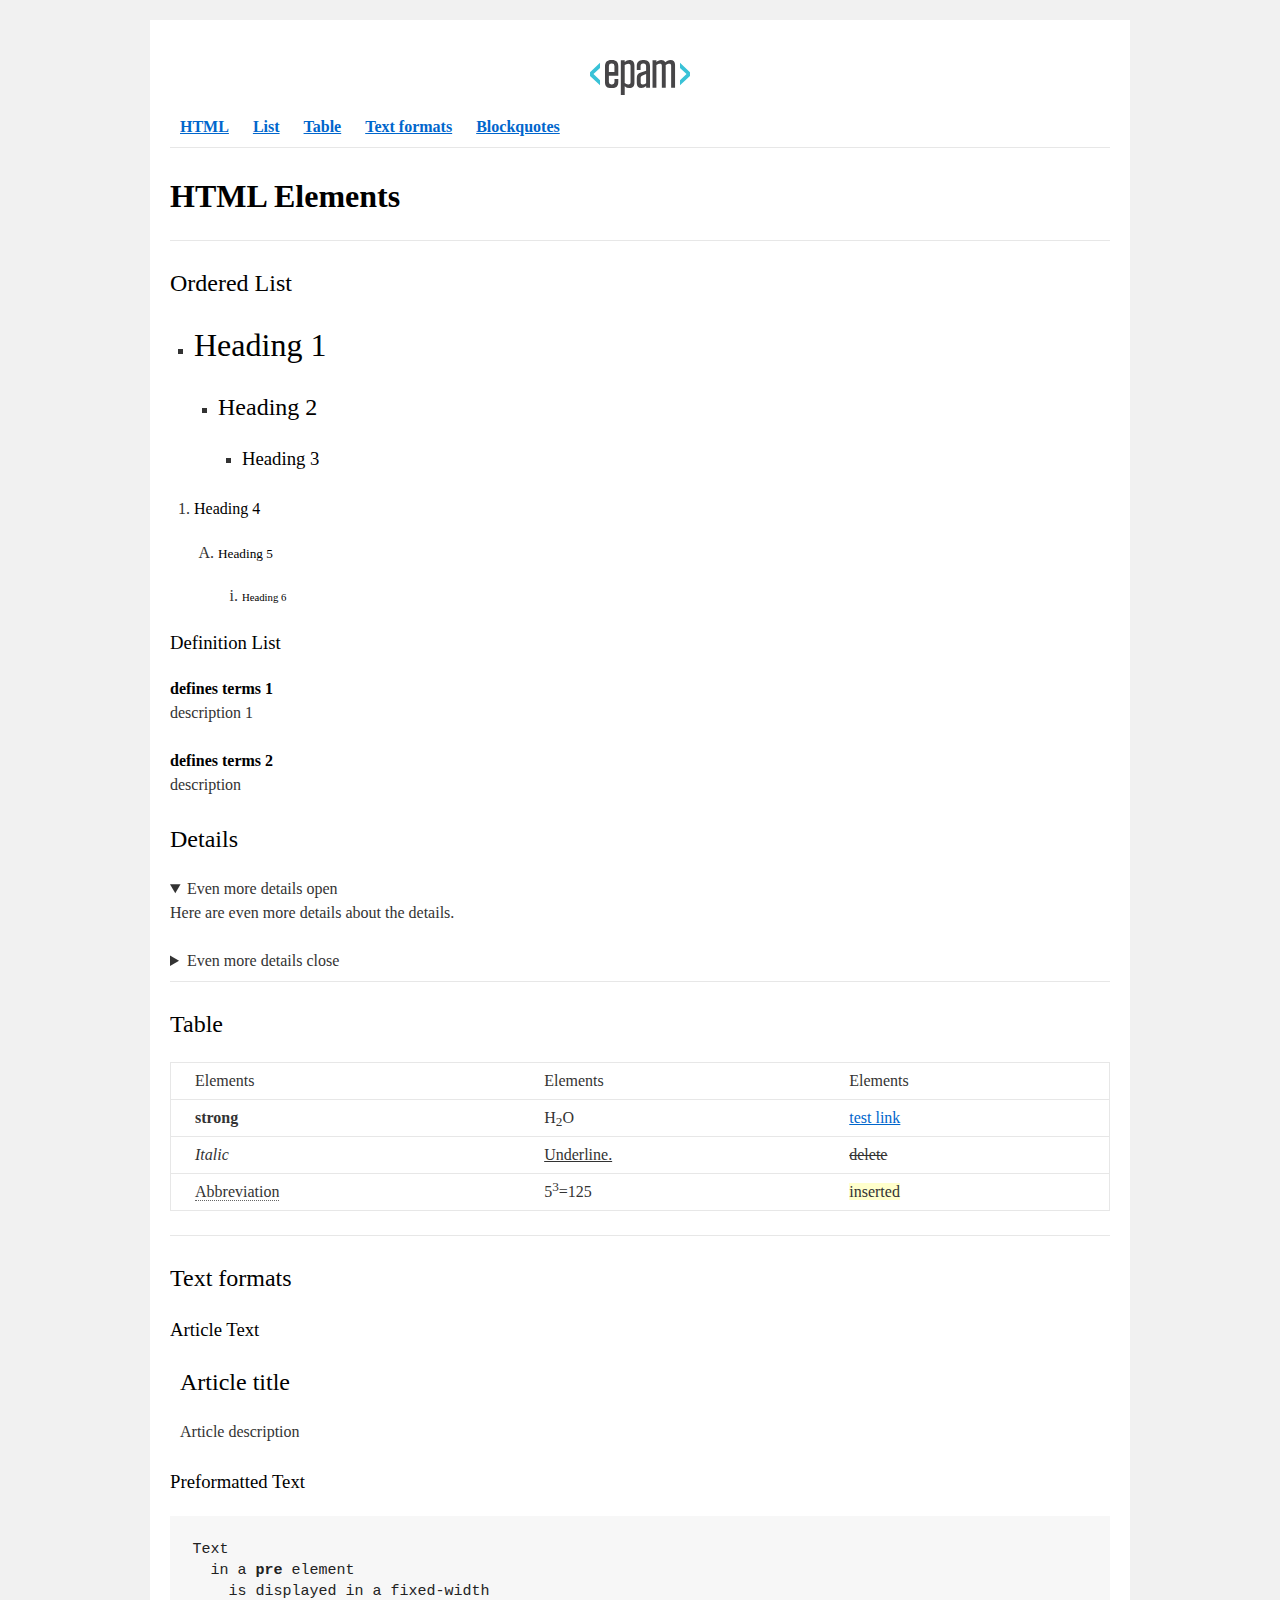
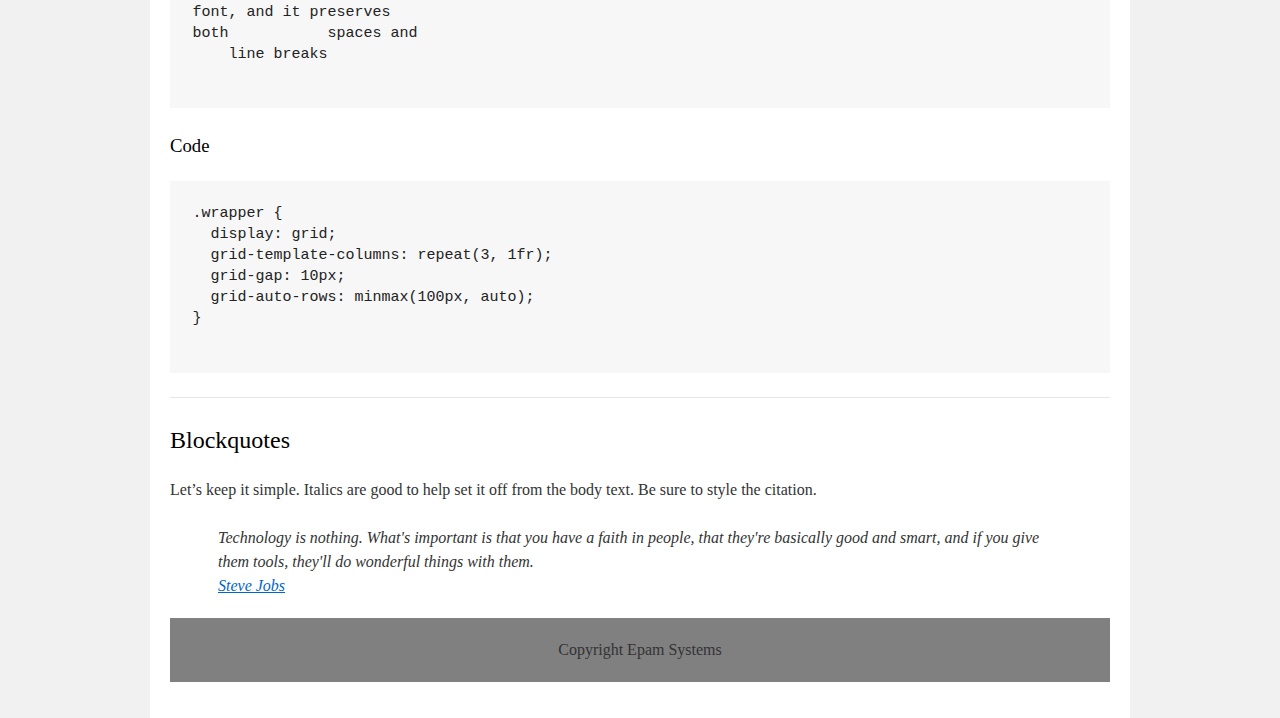
<file: homework_01/index.html>
<!DOCTYPE html>
<html>

<head>
    <meta charset="utf-8">
    <title>hw</title>
    <link rel="stylesheet" href="style.css">
</head>

<body>
<div id="wrapper">
    <div id="main">
        <div id="container">
            <div id="content" role="main">
                <header>
                    <a href="http://www.epam.com/">
                        <img src="EPAM_logo.svg" alt="Epam logo"/>
                    </a>
                    <nav>
                        <a href="#html"><b>HTML</b></a>
                        <a href="#list"><b>List</b></a>
                        <a href="#table"><b>Table</b></a>
                        <a href="#text"><b>Text formats</b></a>
                        <a href="#Blockquotes"><b>Blockquotes</b></a>
                    </nav>
                </header>
                <hr>
                <h1 id="html"><b>HTML Elements</b></h1>
                <hr>
                <section>
                    <h2 id="list">Ordered List</h2>
                    <ul>
                        <li><h1>Heading 1</h1>
                            <ul>
                                <li><h2>Heading 2</h2>
                                    <ul>
                                        <li><h3>Heading 3</h3></li>
                                    </ul>
                                </li>
                            </ul>
                        </li>
                    </ul>
                    <ol>
                        <li><h4>Heading 4</h4>
                            <ol>
                                <li><h5>Heading 5</h5>
                                    <ol>
                                        <li><h6>Heading 6</h6></li>
                                    </ol>
                                </li>
                            </ol>
                        </li>
                    </ol>
                    <h3> Definition List </h3>
                    <dl>
                        <dt>defines terms 1</dt>
                        <dd>description 1</dd>
                        <dt>defines terms 2</dt>
                        <dd>description</dd>
                    </dl>
                    <section>
                        <h2>Details</h2>
                        <details open>
                            <summary>Even more details open</summary>
                            <p>Here are even more details about the details.</p>
                        </details>
                        <details>
                            <summary>Even more details close</summary>
                            <p>Here are even more details about the details.</p>
                        </details>
                    </section>
                </section>
                <hr>
                <section>
                    <h2 id="table">Table</h2>
                    <table border="1">
                        <thead>
                        <tr>
                            <td>Elements</td>
                            <td>Elements</td>
                            <td>Elements</td>
                        </tr>
                        </thead>
                        <tbody>
                        <tr>
                            <td><strong><b>strong</b></strong>
                            </td>
                            <td>H<sub>2</sub>O</td>
                            <td><a href="#">test link</a></td>
                        </tr>
                        <tr>
                            <td><i>Italic</i></td>
                            <td><u>Underline.</u></td>
                            <td>
                                <del>delete</del>
                            </td>
                        </tr>
                        <tr>
                            <td><abbr>Abbreviation</abbr></td>
                            <td>5<sup>3</sup>=125</td>
                            <td>
                                <ins>inserted</ins>
                            </td>
                        </tr>
                        </tbody>
                    </table>
                </section>
                <hr>
                <section>
                    <h2 id="text">Text formats</h2>
                    <section>
                        <h3>Article Text</h3>
                        <article>
                            <header><h2>Article title</h2></header>
                            <p>Article description</p>
                        </article>
                    </section>
                    <section>
                        <h3>Preformatted Text</h3>
                        <pre>
Text
  in a <strong>pre</strong> element
    is displayed in a fixed-width
font, and it preserves
both           spaces and
    line breaks
                    </pre>
                    </section>
                    <section>
                        <h3>Code</h3>
                        <pre>
.wrapper {
  display: grid;
  grid-template-columns: repeat(3, 1fr);
  grid-gap: 10px;
  grid-auto-rows: minmax(100px, auto);
}
                            </pre>
                    </section>
                </section>
                <hr>
                <section>
                    <h2 id="Blockquotes">Blockquotes</h2>
                    <p>Let’s keep it simple. Italics are good to help set it off from the body text. Be sure to
                        style
                        the
                        citation.</p>

                    <blockquote>
                        Technology is nothing. What's important is that you have a faith in people, that they're
                        basically
                        good
                        and smart, and if you give them tools, they'll do wonderful things with them. <br>
                        <a href="#">Steve Jobs</a>
                    </blockquote>
                </section>
                <span hidden>And here’s a bit of trailing text.</span>
                <footer>Copyright Epam Systems</footer>
            </div>
        </div>
    </div>
</div>
</body>

</html>
</file>
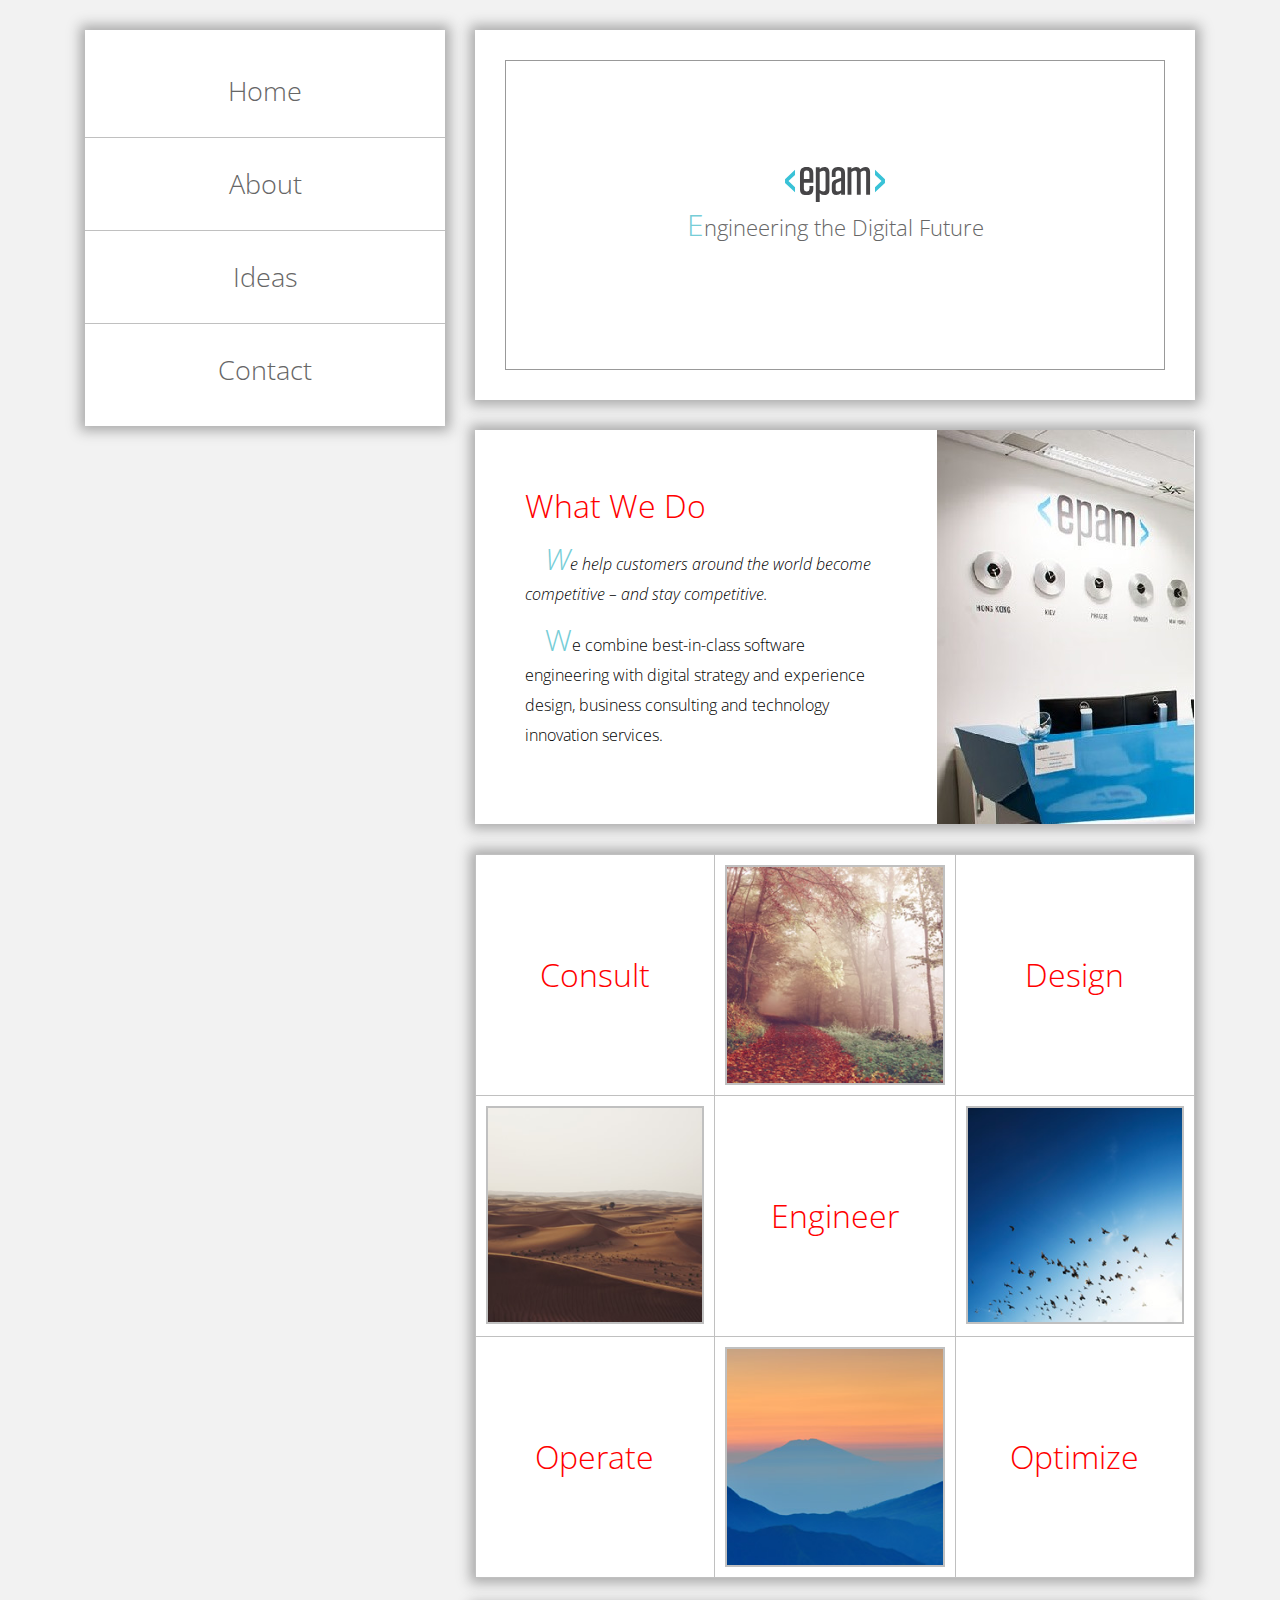
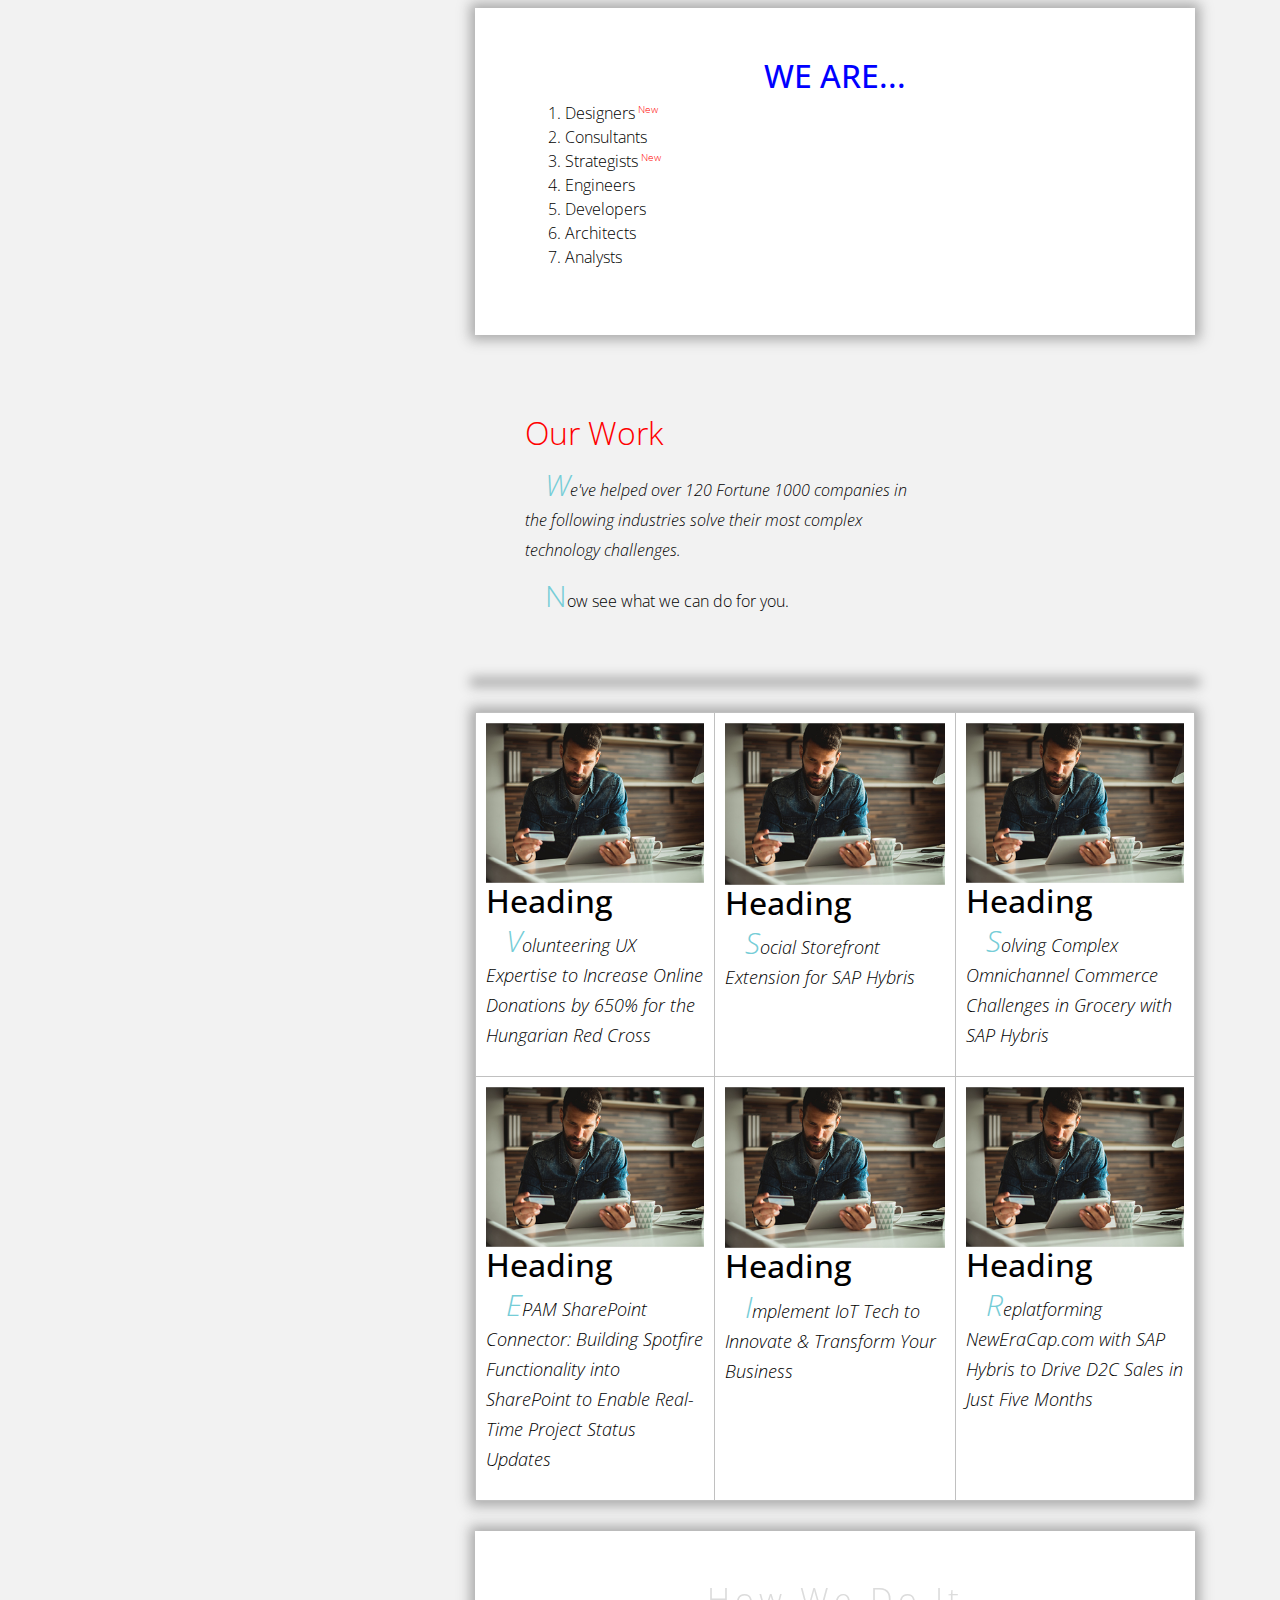
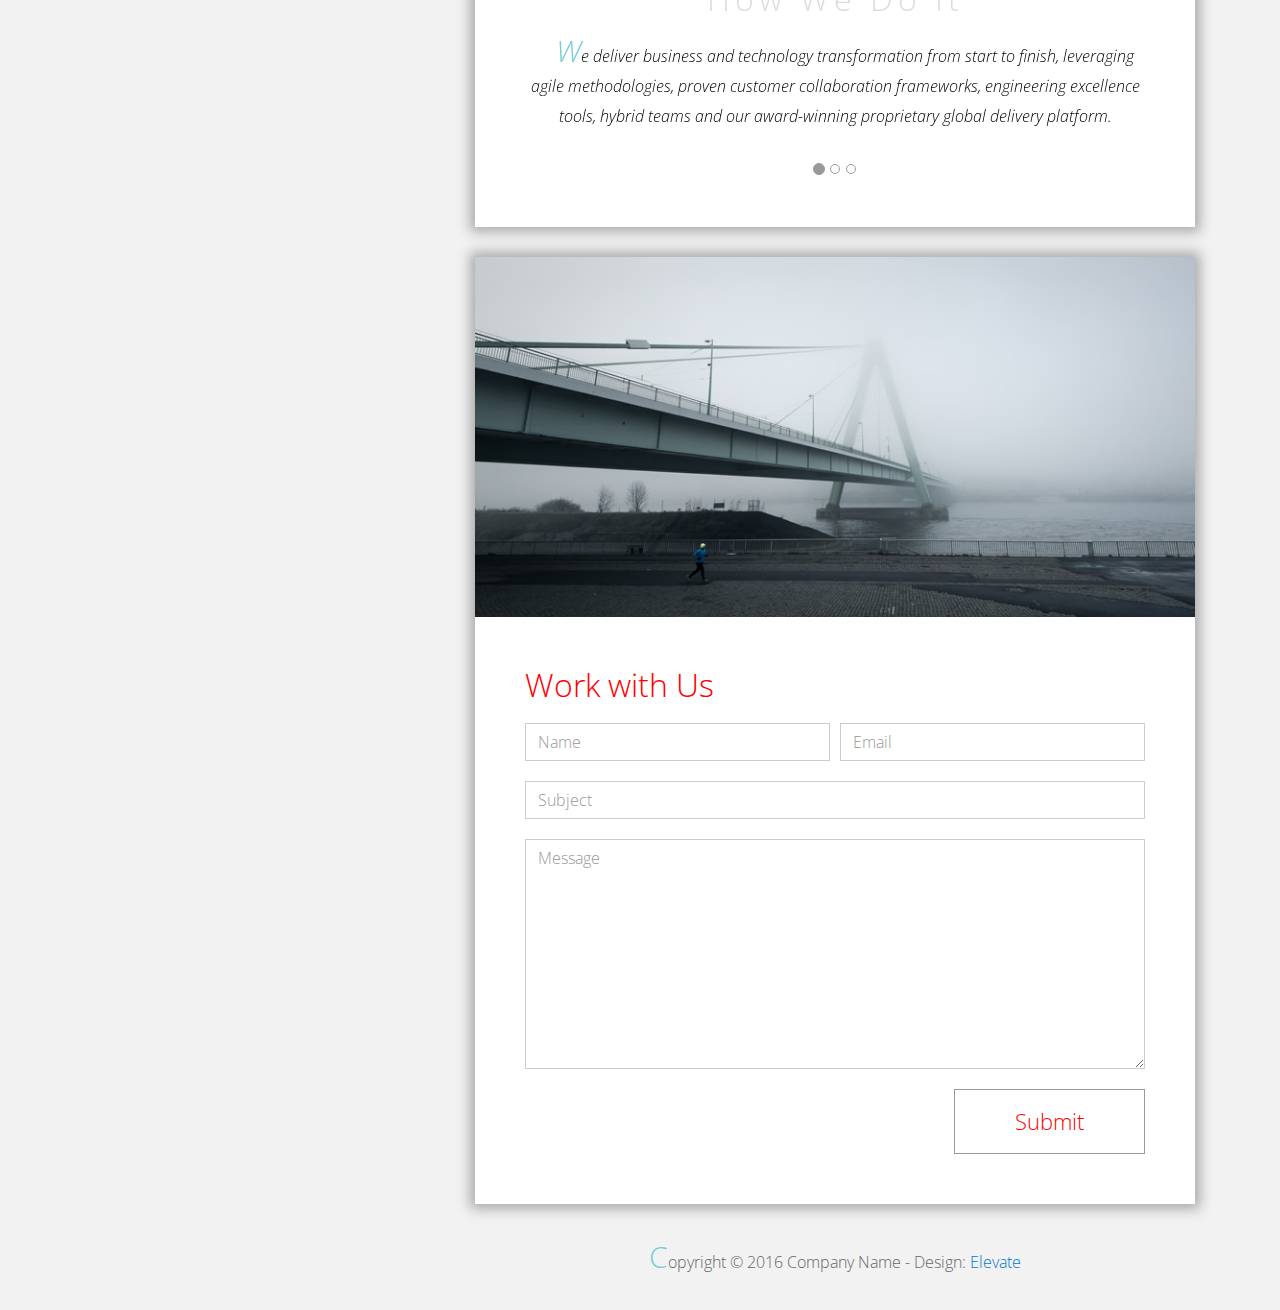
<file: homework_02/index.html>
<!DOCTYPE html>
<html lang="en">
<head>
  <meta charset="utf-8">
  <meta http-equiv="X-UA-Compatible" content="IE=edge">
  <meta name="viewport" content="width=device-width, initial-scale=1">

  <title>CSS Basic HW</title>



  <!-- load stylesheets -->
  <link rel="stylesheet" href="http://fonts.googleapis.com/css?family=Open+Sans:300,400">
  <!-- Google web font "Open Sans" -->
  <link rel="stylesheet" href="css/bootstrap.min.css">
  <!-- Bootstrap style -->
  <link rel="stylesheet" href="css/style.css">
  <!-- Templatemo style -->
  <style>
    .tm-section-title {
      color: red;
    }
    .box {
      border: 1px solid silver!important;
      padding: 10px;
    }
  </style>

</head>

<body>
<div class="container">

  <div class="tm-sidebar">
    <nav class="tm-main-nav">
      <ul>
        <li class="tm-nav-item"><a href="#home" class="tm-nav-item-link">Home</a></li>
        <li class="tm-nav-item"><a href="#about" class="tm-nav-item-link">About</a></li>
        <li class="tm-nav-item"><a href="#ideas" class="tm-nav-item-link">Ideas</a></li>
        <li class="tm-nav-item"><a href="#contact" class="tm-nav-item-link">Contact</a></li>
      </ul>
    </nav>
  </div>

  <div class="tm-main-content">

    <section id="home" class="tm-content-box tm-banner margin-b-10">
      <div class="tm-banner-inner">
        <img src="img/EPAM_logo.svg" width="100px" alt="">
        <p class="tm-banner-text">Engineering the Digital Future</p>
      </div>
    </section>

    <section>
      <div class="tm-content-box flex-2-col">

        <div class="pad flex-item tm-team-description-container">
          <h2 class="tm-section-title">What We Do</h2>
          <p class="tm-section-description">We help customers around the world become competitive – and stay competitive.</p>
          <p class="tm-section-description"> We combine best-in-class software engineering with digital strategy and experience design, business consulting and technology innovation services.</p>
        </div>
        <div class="flex-item">
          <img src="img/image.jpg" alt="">
        </div>
        

      </div>
      <div id="about" class="tm-content-box">

        <ul class="boxes gallery-container">
          <li class="box box-bg">
            <h2 class="tm-section-title tm-section-title-box tm-box-bg-title">Consult</h2>
            <img src="img/white-bg.jpg" alt="Image" class="img-fluid">
          </li>
          <li class="box">
            <a href="img/idea-large-01.jpg"><img src="img/idea-01.jpg" alt="Image"
                                                 class="img-fluid"></a>
          </li>
          <li class="box box-bg">
            <h2 class="tm-section-title tm-section-title-box tm-box-bg-title">Design</h2>
            <img src="img/white-bg.jpg" alt="Image" class="img-fluid">
          </li>
          <li class="box">
            <a href="img/idea-large-02.jpg"><img src="img/idea-02.jpg" alt="Image"
                                                 class="img-fluid"></a>
          </li>
          <li class="box box-bg">
            <h2 class="tm-section-title tm-section-title-box tm-box-bg-title">Engineer</h2>
            <img src="img/white-bg.jpg" alt="Image" class="img-fluid">
          </li>
          <li class="box">
            <a href="img/idea-large-03.jpg"><img src="img/idea-03.jpg" alt="Image"
                                                 class="img-fluid"></a>
          </li>
          <li class="box box-bg">
            <h2 class="tm-section-title tm-section-title-box tm-box-bg-title">Operate</h2>
            <img src="img/white-bg.jpg" alt="Image" class="img-fluid">
          </li>
          <li class="box">
            <a href="img/idea-large-04.jpg"><img src="img/idea-04.jpg" alt="Image"
                                                 class="img-fluid"></a>
          </li>
          <li class="box box-bg">
            <h2 class="tm-section-title tm-section-title-box tm-box-bg-title">Optimize</h2>
            <img src="img/white-bg.jpg" alt="Image" class="img-fluid">
          </li>
        </ul>

      </div>

    </section>

    <!-- slider -->
    <section class="heading tm-content-box pad">
      <h2> WE ARE...</h2>
      <ol>
        <li><a href="index.html" class="text">Designers</a></li>
        <li><a href="index.html">Consultants</a></li>
        <li><a href="#" class="text">Strategists</a></li>
        <li><a href="#">Engineers</a></li>
        <li><a href="#">Developers</a></li>
        <li><a href="#">Architects</a></li>
        <li><a href="#">Analysts</a></li>
      </ol>
  
    </section>

    <section class="blocks">
       <div class="pad flex-item tm-team-description-container">
          <h2 class="tm-section-title">Our Work</h2>
          <p class="tm-section-description">We've helped over 120 Fortune 1000 companies in the following industries solve their most complex technology challenges. </p>
          <p class="tm-section-description"> Now see what we can do for you.</p>
        </div>
      <div class="tm-content-box flex-2-col">
      </div>
      <div  class="tm-content-box">
        <ul class="boxes gallery-container">
          <li class="box box-bg">
            <img src="img/image-1.jpg" alt="Image" class="img-fluid">
            <div>
              <h2>Heading</h2>
              <p>Volunteering UX Expertise to Increase Online Donations by 650% for the Hungarian Red Cross</p>
            </div>
          </li>
          <li class="box">
            <img src="img/image-1.jpg" alt="Image" class="img-fluid">
            <div>
              <h2>Heading</h2>
              <p>Social Storefront Extension for SAP Hybris</p>
            </div>
          </li>
          <li class="box box-bg">
            <img src="img/image-1.jpg" alt="Image" class="img-fluid">
            <div>
              <h2>Heading</h2>
              <p>Solving Complex Omnichannel Commerce Challenges in Grocery with SAP Hybris</p>
            </div>
          </li>
          <li class="box">
            <img src="img/image-1.jpg" alt="Image" class="img-fluid">
            <div>
              <h2>Heading</h2>
              <p>EPAM SharePoint Connector: Building Spotfire Functionality into SharePoint to Enable Real-Time Project Status Updates</p>
            </div>
          </li>
          <li class="box box-bg">
            <img src="img/image-1.jpg" alt="Image" class="img-fluid">
            <div>
              <h2>Heading</h2>
              <p>Implement IoT Tech to Innovate & Transform Your Business</p>
            </div>
          </li>
          <li class="box">
            <img src="img/image-1.jpg" alt="Image" class="img-fluid">
            <div>
              <h2>Heading</h2>
              <p>Replatforming NewEraCap.com with SAP Hybris to Drive D2C Sales in Just Five Months</p>
            </div>
          </li>
        </ul>

      </div>
    </section>

    <section id="ideas">
      <div id="tmCarousel" class="carousel slide tm-content-box" data-ride="carousel">

        <ol class="carousel-indicators">
          <li data-target="#tmCarousel" data-slide-to="0" class="active"></li>
          <li data-target="#tmCarousel" data-slide-to="1" class=""></li>
          <li data-target="#tmCarousel" data-slide-to="2" class=""></li>
        </ol>

        <div class="carousel-inner" role="listbox">

          <div class="carousel-item active">
            <div class="carousel-content">
              <div class="flex-item">
                <h2 class="tm-section-title">How We Do It</h2>
                <p class="tm-section-description carousel-description">We deliver business and technology transformation from start to finish, leveraging agile methodologies, proven customer collaboration frameworks, engineering excellence tools, hybrid teams and our award-winning proprietary global delivery platform.</p>
              </div>
            </div>
          </div>

          <div class="carousel-item">
            <div class="carousel-content">
              <div class="flex-item">
                <h2 class="tm-section-title">Our Clients</h2>
                <p class="tm-section-description carousel-description">Lorem ipsum dolor sit amet,
                  consectetur adipiscing elit. Quisque vel nisi pharetra nibh varius pharetra ac
                  sagittis nisi. Etiam pharetra vestibulum hendrerit. Pellentesque interdum metus
                  sed massa rutrum.</p>
              </div>
            </div>
          </div>

          <div class="carousel-item">
            <div class="carousel-content">
              <div class="flex-item">
                <h2 class="tm-section-title">Our Projects</h2>
                <p class="tm-section-description carousel-description">Donec ex libero, fringilla
                  vitae purus sit amet, rhoncus pharetra lorem. Pellentesque id sem id lacus
                  ultricies vehicula. Aliquam rutrum mi non. Pellentesque interdum metus sed massa
                  rutrum.</p>
              </div>
            </div>
          </div>

        </div>

      </div>
    </section>

    <section class="tm-content-box">
      <img src="img/contact.jpg" alt="Contact image" class="img-fluid">

      <div id="contact" class="pad">
        <h2 class="tm-section-title">Work with Us</h2>
        <form action="#contact" method="get" class="contact-form">

          <div class="form-group col-xs-12 col-sm-12 col-md-6 col-lg-6 form-group-2-col-left">
            <input type="text" id="contact_name" name="contact_name" class="form-control"
                   placeholder="Name" required/>
          </div>
          <div class="form-group col-xs-12 col-sm-12 col-md-6 col-lg-6 form-group-2-col-right">
            <input type="email" id="contact_email" name="contact_email" class="form-control"
                   placeholder="Email" required/>
          </div>
          <div class="form-group">
            <input type="text" id="contact_subject" name="contact_subject" class="form-control"
                   placeholder="Subject" required/>
          </div>
          <div class="form-group">
            <textarea id="contact_message" name="contact_message" class="form-control" rows="9"
                      placeholder="Message" required></textarea>
          </div>

          <button type="submit" class="btn btn-primary submit-btn">Submit</button>

        </form>
      </div>
    </section>

    <footer class="tm-footer">
      <p class="text-xs-center">Copyright &copy; 2016 Company Name

        - Design: <a rel="nofollow" href="http://www.templatemo.com/tm-481-elevate"
                     target="_parent">Elevate</a></p>
    </footer>

  </div>

</div>

</body>
</html>
</file>
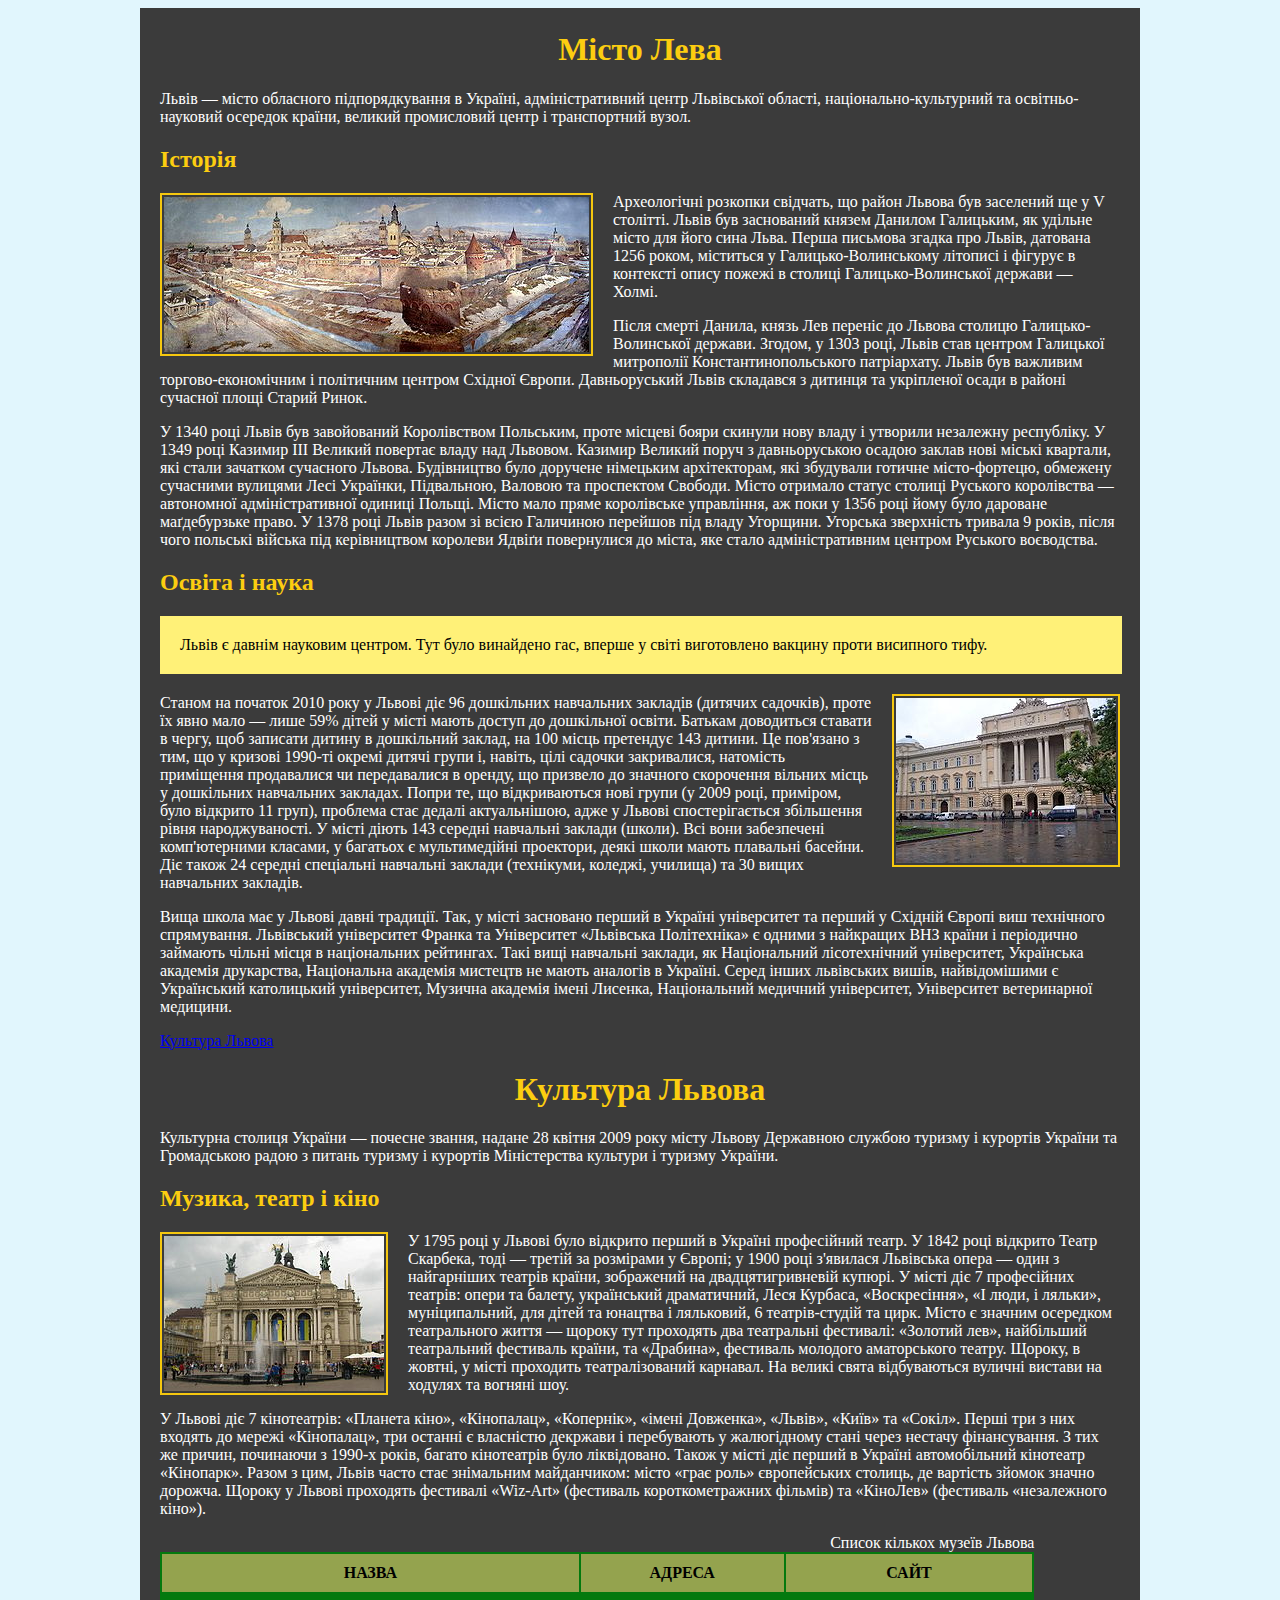
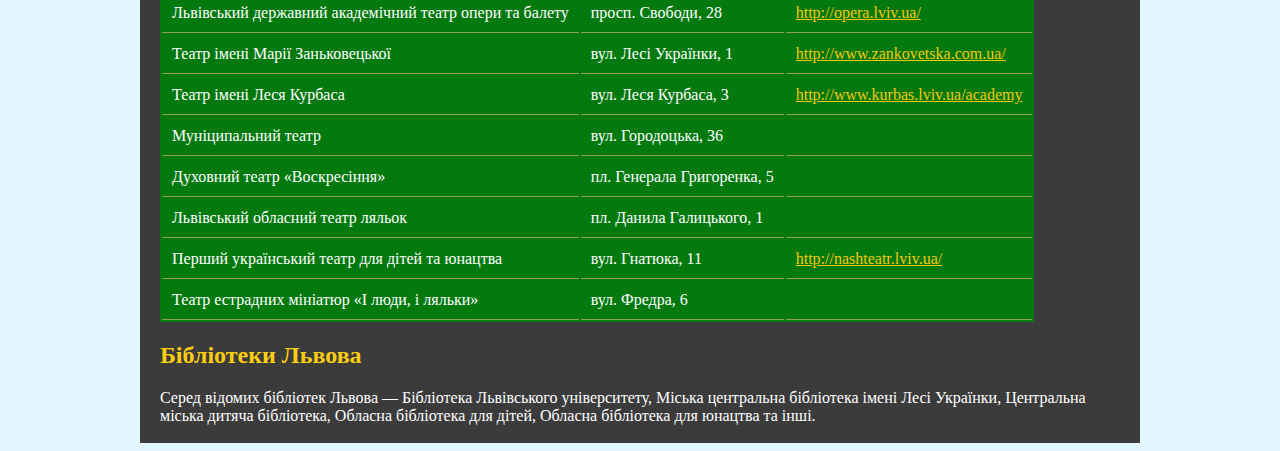
<file: homework_03/index.html>
﻿<!DOCTYPE html>
<html>

<head>
  <meta charset="utf-8">
  <title>Epam Front End Lab. Preprocessors</title>
  <link rel="stylesheet" type="text/css" href="css/style2.css">
  <!--<link rel="stylesheet" type="text/css" href="css/style2.css">-->
</head>

<body>
  <div id="content">
    <h1>Місто Лева</h1>
    <p>Львів — місто обласного підпорядкування в Україні, адміністративний центр Львівської області, національно-культурний
      та освітньо-науковий осередок країни, великий промисловий центр і транспортний вузол.</p>
    <h2>Історія</h2>
    <p><img class="img-left" src="img/lviv.jpg" width="425" height="155" alt="" /> Археологічні розкопки свідчать, що район
      Львова був заселений ще у V столітті. Львів був заснований князем Данилом Галицьким, як удільне місто для його сина
      Льва. Перша письмова згадка про Львів, датована 1256 роком, міститься у Галицько-Волинському літописі і фігурує в контексті
      опису пожежі в столиці Галицько-Волинської держави — Холмі.</p>
    <p>Після смерті Данила, князь Лев переніс до Львова столицю Галицько-Волинської держави. Згодом, у 1303 році, Львів став
      центром Галицької митрополії Константинопольського патріархату. Львів був важливим торгово-економічним і політичним
      центром Східної Європи. Давньоруський Львів складався з дитинця та укріпленої осади в районі сучасної площі Старий
      Ринок.
    </p>
    <p>У 1340 році Львів був завойований Королівством Польським, проте місцеві бояри скинули нову владу і утворили незалежну
      республіку. У 1349 році Казимир III Великий повертає владу над Львовом. Казимир Великий поруч з давньоруською осадою
      заклав нові міські квартали, які стали зачатком сучасного Львова. Будівництво було доручене німецьким архітекторам,
      які збудували готичне місто-фортецю, обмежену сучасними вулицями Лесі Українки, Підвальною, Валовою та проспектом Свободи.
      Місто отримало статус столиці Руського королівства — автономної адміністративної одиниці Польщі. Місто мало пряме королівське
      управління, аж поки у 1356 році йому було дароване маґдебурзьке право. У 1378 році Львів разом зі всією Галичиною перейшов
      під владу Угорщини. Угорська зверхність тривала 9 років, після чого польські війська під керівництвом королеви Ядвіґи
      повернулися до міста, яке стало адміністративним центром Руського воєводства.</p>
    <h2>Освіта і наука</h2>
    <div class="brief">
      Львів є давнім науковим центром. Тут було винайдено гас, вперше у світі виготовлено вакцину проти висипного тифу.
    </div>
    <img class="img-right" src="img/university.jpg" width="220" height="165" alt="" />
    <p>Станом на початок 2010 року у Львові діє 96 дошкільних навчальних закладів (дитячих садочків), проте їх явно мало — лише
      59% дітей у місті мають доступ до дошкільної освіти. Батькам доводиться ставати в чергу, щоб записати дитину в дошкільний
      заклад, на 100 місць претендує 143 дитини. Це пов'язано з тим, що у кризові 1990-ті окремі дитячі групи і, навіть,
      цілі садочки закривалися, натомість приміщення продавалися чи передавалися в оренду, що призвело до значного скорочення
      вільних місць у дошкільних навчальних закладах. Попри те, що відкриваються нові групи (у 2009 році, приміром, було
      відкрито 11 груп), проблема стає дедалі актуальнішою, адже у Львові спостерігається збільшення рівня народжуваності.
      У місті діють 143 середні навчальні заклади (школи). Всі вони забезпечені комп'ютерними класами, у багатьох є мультимедійні
      проектори, деякі школи мають плавальні басейни. Діє також 24 середні спеціальні навчальні заклади (технікуми, коледжі,
      училища) та 30 вищих навчальних закладів.</p>
    <p>Вища школа має у Львові давні традиції. Так, у місті засновано перший в Україні університет та перший у Східній Європі
      виш технічного спрямування. Львівський університет Франка та Університет «Львівська Політехніка» є одними з найкращих
      ВНЗ країни і періодично займають чільні місця в національних рейтингах. Такі вищі навчальні заклади, як Національний
      лісотехнічний університет, Українська академія друкарства, Національна академія мистецтв не мають аналогів в Україні.
      Серед інших львівських вишів, найвідомішими є Український католицький університет, Музична академія імені Лисенка,
      Національний медичний університет, Університет ветеринарної медицини.</p>
    <a href="culture.html">Культура Львова</a>

    <h1>Культура Львова</h1>
    <p>Культурна столиця України — почесне звання, надане 28 квітня 2009 року місту Львову Державною службою туризму і курортів
      України та Громадською радою з питань туризму і курортів Міністерства культури і туризму України.</p>
    <h2>Музика, театр і кіно</h2>
    <img class="img-left" src="img/opera.jpg" width="220" height="155" alt="" />
    <p>У 1795 році у Львові було відкрито перший в Україні професійний театр. У 1842 році відкрито Театр Скарбека, тоді — третій
      за розмірами у Європі; у 1900 році з'явилася Львівська опера — один з найгарніших театрів країни, зображений на двадцятигривневій
      купюрі. У місті діє 7 професійних театрів: опери та балету, український драматичний, Леся Курбаса, «Воскресіння», «І
      люди, і ляльки», муніципальний, для дітей та юнацтва і ляльковий, 6 театрів-студій та цирк. Місто є значним осередком
      театрального життя — щороку тут проходять два театральні фестивалі: «Золотий лев», найбільший театральний фестиваль
      країни, та «Драбина», фестиваль молодого аматорського театру. Щороку, в жовтні, у місті проходить театралізований карнавал.
      На великі свята відбуваються вуличні вистави на ходулях та вогняні шоу.</p>
    <p>У Львові діє 7 кінотеатрів: «Планета кіно», «Кінопалац», «Копернік», «імені Довженка», «Львів», «Київ» та «Сокіл». Перші
      три з них входять до мережі «Кінопалац», три останні є власністю декржави і перебувають у жалюгідному стані через нестачу
      фінансування. З тих же причин, починаючи з 1990-х років, багато кінотеатрів було ліквідовано. Також у місті діє перший
      в Україні автомобільний кінотеатр «Кінопарк». Разом з цим, Львів часто стає знімальним майданчиком: місто «грає роль»
      європейських столиць, де вартість зйомок значно дорожча. Щороку у Львові проходять фестивалі «Wiz-Art» (фестиваль короткометражних
      фільмів) та «КіноЛев» (фестиваль «незалежного кіно»).</p>
    <table>
      <caption>Список кількох музеїв Львова</caption>
      <tr>
        <th>Назва</th>
        <th>Адреса</th>
        <th>Сайт</th>
      </tr>
      <tr>
        <td>Львівський державний академічний театр опери та балету</td>
        <td>просп. Свободи, 28</td>
        <td><a href="#">http://opera.lviv.ua/</a></td>
      </tr>
      <tr>
        <td>Театр імені Марії Заньковецької</td>
        <td>вул. Лесі Українки, 1</td>
        <td><a href="#">http://www.zankovetska.com.ua/</a></td>
      </tr>
      <tr>
        <td>Театр імені Леся Курбаса</td>
        <td>вул. Леся Курбаса, 3</td>
        <td><a href="#">http://www.kurbas.lviv.ua/academy</a></td>
      </tr>
      <tr>
        <td>Муніципальний театр</td>
        <td>вул. Городоцька, 36</td>
        <td></td>
      </tr>
      <tr>
        <td>Духовний театр «Воскресіння»</td>
        <td>пл. Генерала Григоренка, 5</td>
        <td></td>
      </tr>
      <tr>
        <td>Львівський обласний театр ляльок</td>
        <td>пл. Данила Галицького, 1</td>
        <td></td>
      </tr>
      <tr>
        <td>Перший український театр для дітей та юнацтва</td>
        <td>вул. Гнатюка, 11</td>
        <td><a href="#">http://nashteatr.lviv.ua/</a></td>
      </tr>
      <tr>
        <td>Театр естрадних мініатюр «І люди, і ляльки»</td>
        <td>вул. Фредра, 6</td>
        <td></td>
      </tr>
    </table>
    <h2>Бібліотеки Львова</h2>
    <p>Серед відомих бібліотек Львова — Бібліотека Львівського університету, Міська центральна бібліотека імені Лесі Українки,
      Центральна міська дитяча бібліотека, Обласна бібліотека для дітей, Обласна бібліотека для юнацтва та інші.</p>
    <div>
       <!--TODO write form fields-->
    </div>
  </div>
</body>

</html>
</file>
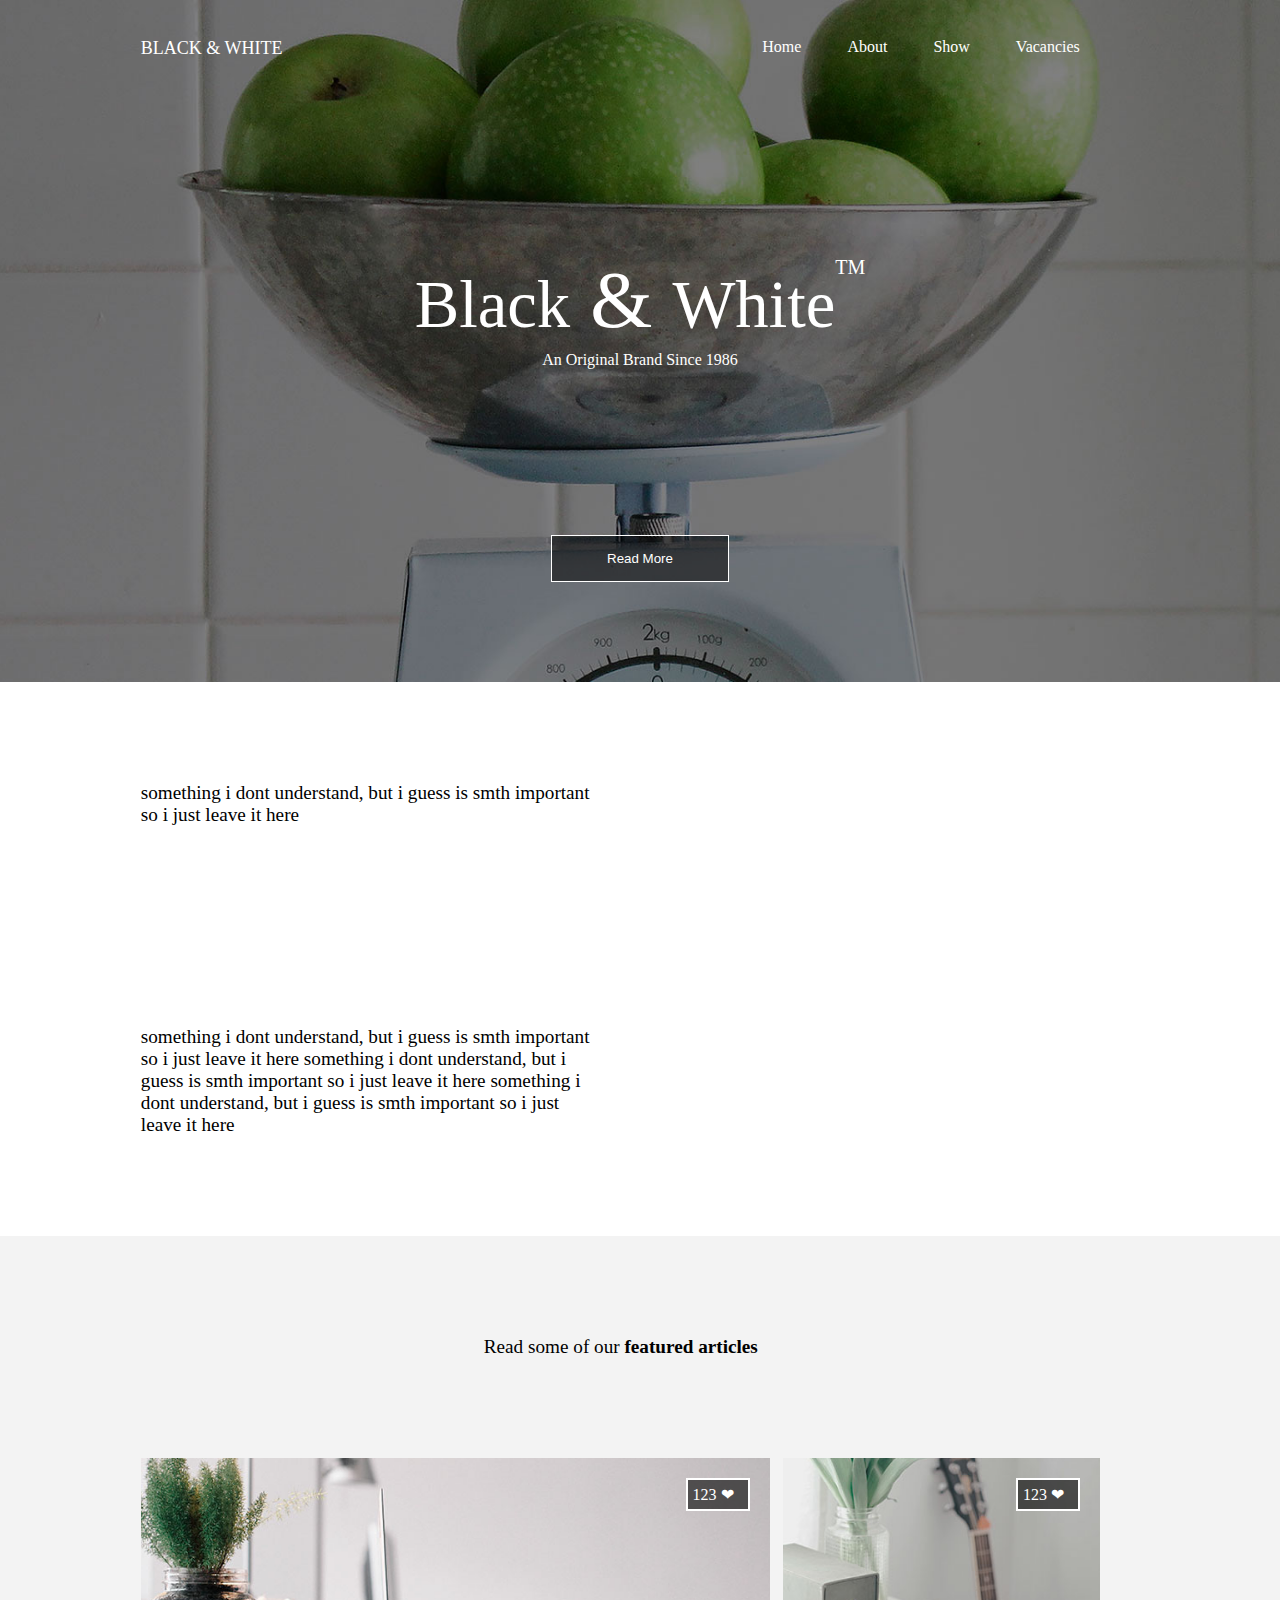
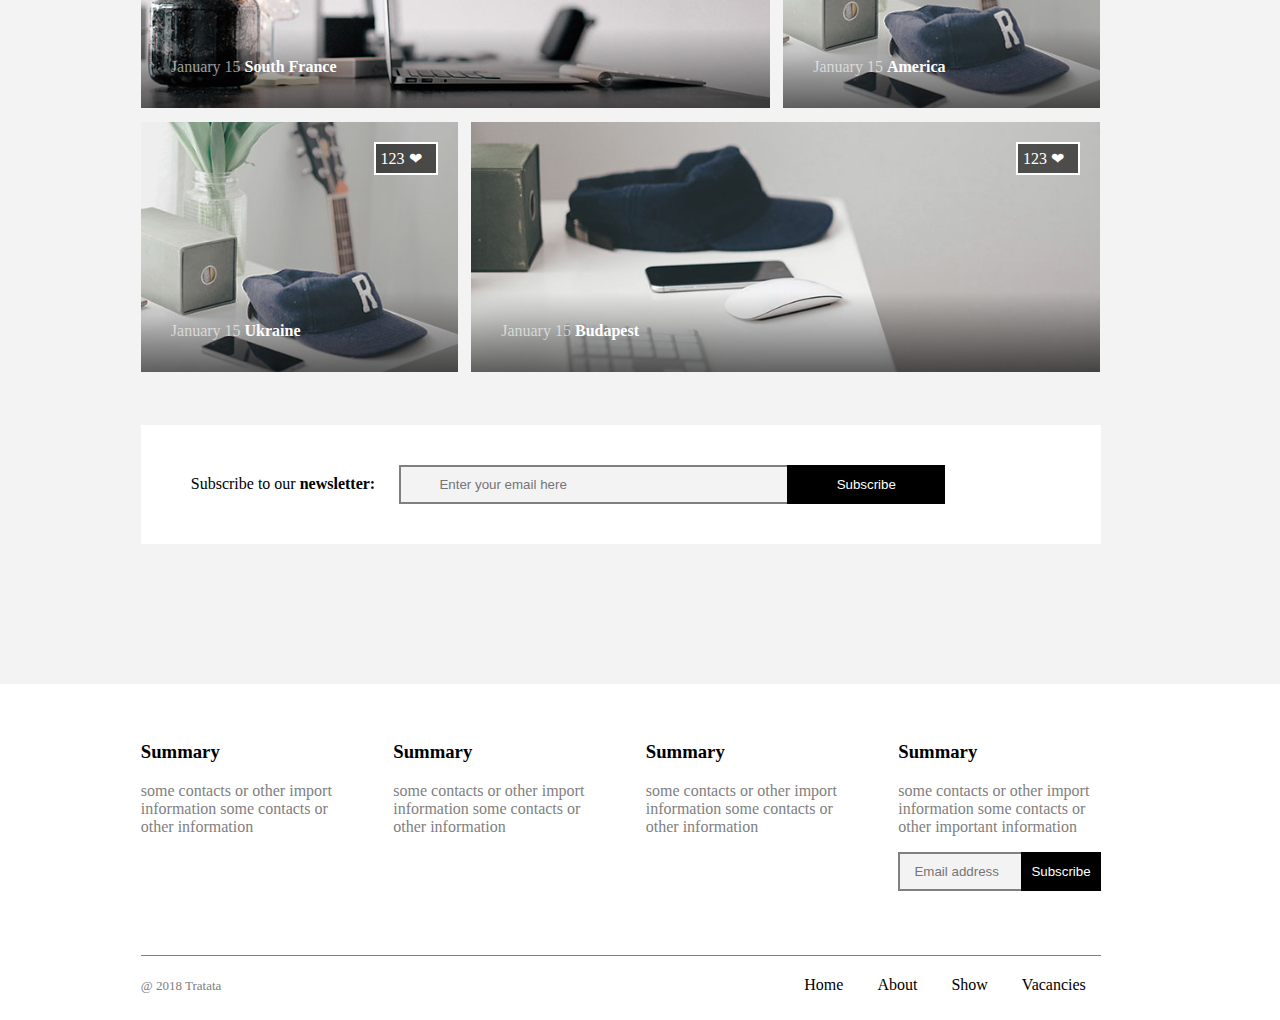
<file: homework_04/index.html>
<!DOCTYPE html>
<html>
<head>
    <meta charset="utf-8">
    <title>Homework-4</title>
    <link rel="stylesheet" href="http://fonts.googleapis.com/css?family=Open+Sans:300,400">
    <link rel="stylesheet" href="css/baseLayouts.css">
</head>

<body>
<header>
    <div class="topSubHeader innerContainer">
        <span class="topTitle">Black & White</span>
        <div class="topMenu menu">
            <nav>
                <a href="#">Home</a>
                <a href="#">About</a>
                <a href="#">Show</a>
                <a href="#">Vacancies</a>
            </nav>
        </div>
    </div>
    <div class="centerTitle">
        <div class="mainTitle"><span class = "topSmallerText">Black</span> & <span class = "topSmallerText">White</span><sup>TM</sup></div>
        <div class="subTitle">An original brand since 1986</div>
    </div>
    <button id="moreButton">Read More</button>
</header>

<main>
    <section id="about">
        <div>something i dont understand, but i guess is smth important so i just leave it here</div>
        <div>
            something i dont understand, but i guess is smth important so i just leave it here something i dont
            understand, but i guess is smth important so i just leave it here something i dont understand, but i guess
            is smth important so i just leave it here
        </div>
    </section>
    <section id="show">
        <div class="centerText">Read some of our <b>featured articles</b></div>
        <div class="articles">
            <div class="pic pic1 bigPic">
                <div class="likes"><span class="likesNum">123 &#10084;</span></div>
                <div class="articleInfo"><span class="articleDate">January 15</span> <span class="articleTitle"><b>South France</b></span>
                </div>
            </div>
            <div class="pic pic2 smallPic">
                <div class="likes"><span class="likesNum">123 &#10084;</span></div>
                <div class="articleInfo"><span class="articleDate">January 15</span> <span class="articleTitle"><b>America</b></span>
                </div>
            </div>
            <div class="pic pic2 smallPic">
                <div class="likes"><span class="likesNum">123 &#10084;</span></div>
                <div class="articleInfo"><span class="articleDate">January 15</span> <span class="articleTitle"><b>Ukraine</b></span>
                </div>
            </div>
            <div class="pic pic3 bigPic">
                <div class="likes"><span class="likesNum">123 &#10084;</span></div>
                <div class="articleInfo"><span class="articleDate">January 15</span> <span class="articleTitle"><b>Budapest</b></span>
                </div>
            </div>
        </div>
        <div id="subscribe">
            <form>
                Subscribe to our <b style="padding-right: 20px">newsletter: </b>
                <div class="subscribeDiv"><input type="email"
                                                 placeholder="Enter your email here"><input type="submit"
                                                                                            value="Subscribe"></div>
            </form>
        </div>
    </section>
    <section id="contacts">
        <div class="flexContainer">
            <div class="flexBlock">
                <h3>Summary</h3>
                <p>some contacts or other import information some contacts or other information</p>
            </div>
            <div class="flexBlock">
                <h3>Summary</h3>
                <p>some contacts or other import information some contacts or other information</p>
            </div>
            <div class="flexBlock">
                <h3>Summary</h3>
                <p>some contacts or other import information some contacts or other information</p>
            </div>
            <div class="flexBlock">
                <h3>Summary</h3>
                <p>some contacts or other import information some contacts or other important information</p>
                <div class="subscribeDiv">
                    <input type="email" placeholder="Email address"><input type="submit" value="Subscribe">
                </div>
            </div>
        </div>
    </section>
</main>

<footer>
    <span class="authorRight">@ 2018 Tratata</span>
    <div class="footerMenu menu">
        <nav>
            <a href="#">Home</a>
            <a href="#">About</a>
            <a href="#">Show</a>
            <a href="#">Vacancies</a>
        </nav>
    </div>
</footer>
</body>
</html>
</file>
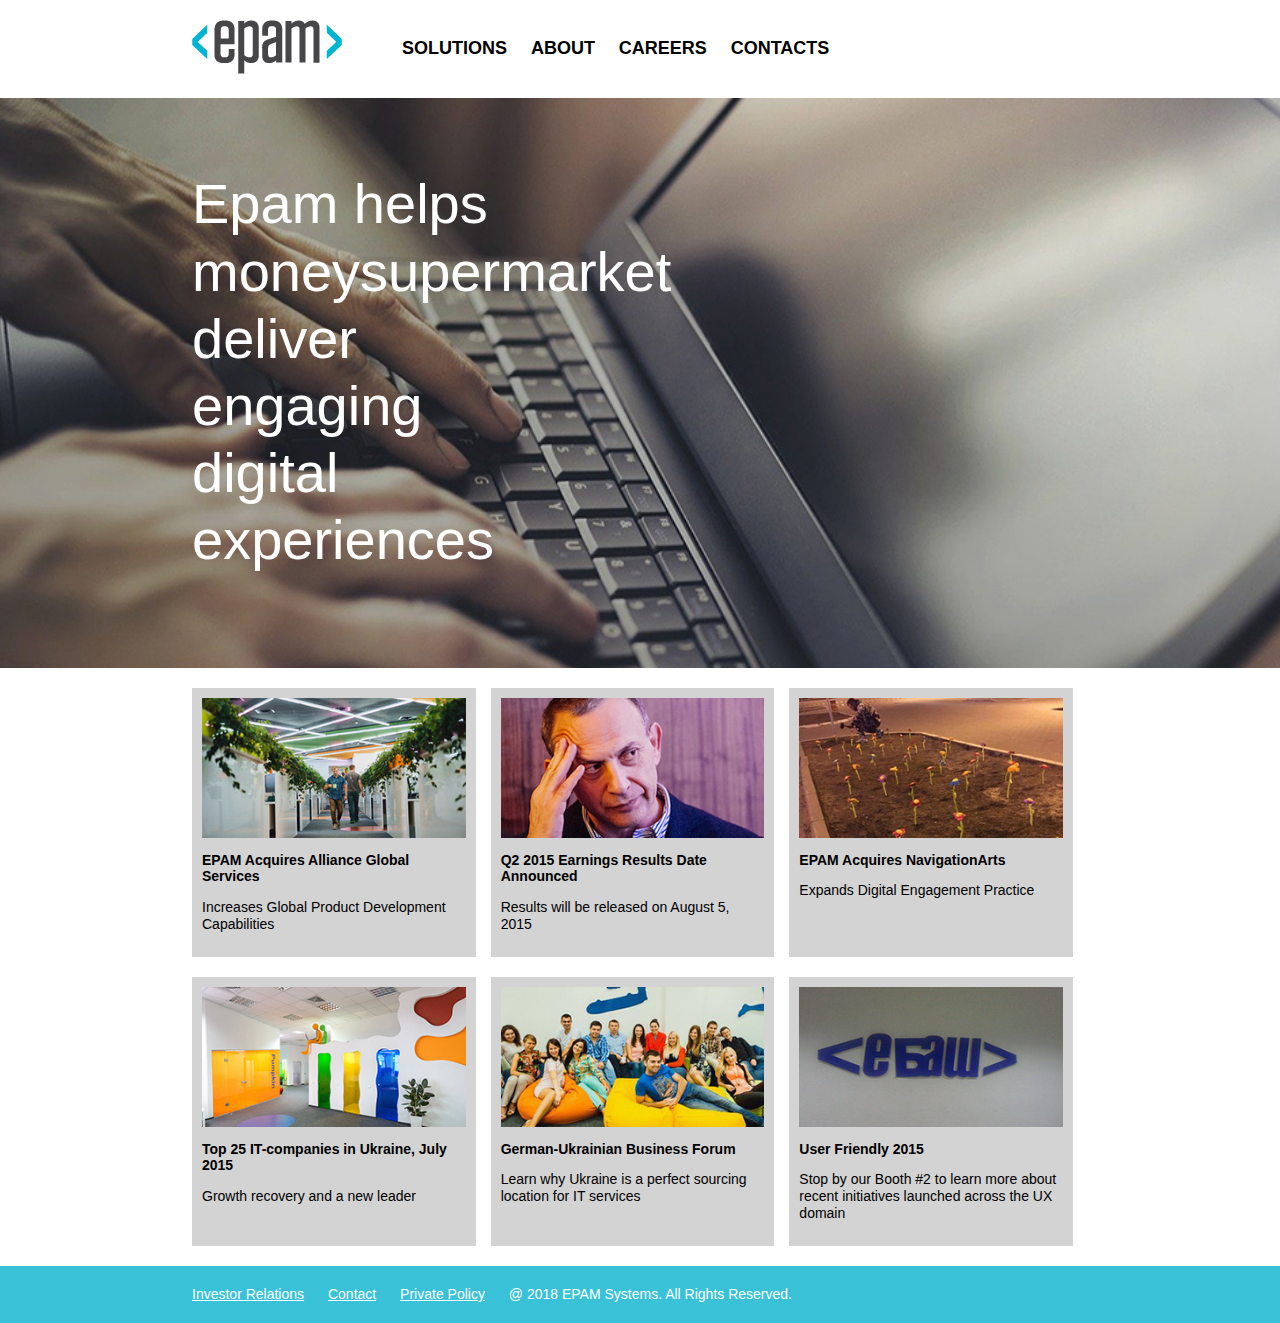
<file: homework_05/index.html>
<!DOCTYPE html>
<html>
<head>
    <meta charset="utf-8">
    <title>Homework-5</title>
    <link rel="stylesheet" href="css/baseLayouts.css">
    <meta name="viewport" content="width=device-width, initial-scale=1.0">
</head>

<body>
<header>
    <div class="middleContainer">
        <a href="#"><img src="img/logo.png" alt="logo"></a>
        <div class="menu headerMenu">
            <nav>
                <a href="#">Solutions</a>
                <a href="#">About</a>
                <a href="#">Careers</a>
                <a href="#">Contacts</a>
            </nav>
        </div>
    </div>
</header>

<main>
    <section id="banner">
        <div class="middleContainer">
            <h1>Epam helps moneysupermarket deliver engaging digital experiences</h1>
        </div>
    </section>

    <section id="articles" class="middleContainer">
        <div class="article"><img src="img/news/01.jpg" alt="Article picture">
            <h1>EPAM Acquires Alliance Global Services</h1>
            <p>Increases Global Product Development Capabilities</p></div>
        <div class="article"><img src="img/news/02.jpg" alt="Article picture">
            <h1>Q2 2015 Earnings Results Date Announced</h1>
            <p>Results will be released on August 5, 2015</p></div>
        <div class="article"><img src="img/news/03.jpg" alt="Article picture">
            <h1>EPAM Acquires NavigationArts</h1>
            <p>Expands Digital Engagement Practice</p></div>
        <div class="article"><img src="img/news/04.jpg" alt="Article picture">
            <h1>Top 25 IT-companies in Ukraine, July 2015</h1>
            <p>Growth recovery and a new leader</p></div>
        <div class="article"><img src="img/news/05.jpg" alt="Article picture">
            <h1>German-Ukrainian Business Forum</h1>
            <p>Learn why Ukraine is a perfect sourcing location for IT services</p></div>
        <div class="article"><img src="img/news/06.jpg" alt="Article picture">
            <h1>User Friendly 2015</h1>
            <p>Stop by our Booth #2 to learn more about recent initiatives launched across the UX domain</p></div>
    </section>
</main>

<footer>
    <div class="middleContainer">
        <div class="menu footerMenu">
            <nav>
                <a href="#" class="underlined">Investor Relations</a>
                <a href="#">Contact</a>
                <a href="#" class="underlined">Private Policy</a>
            </nav>
        </div>
        <span class="authorRight">@ 2018 EPAM Systems. All Rights Reserved. </span>
    </div>
</footer>
</body>
</html>
</file>
<file: homework_01/style.css>
html, body, div, span, applet, object, iframe,
h1, h2, h3, h4, h5, h6, p, blockquote, pre,
a, abbr, acronym, address, big, cite, code,
del, dfn, em, font, img, ins, kbd, q, s, samp,
small, strike, strong, sub, sup, tt, var,
b, u, i, center,
dl, dt, dd, ol, ul, li,
fieldset, form, label, legend,
table, caption, tbody, tfoot, thead, tr, th, td{background:transparent;border:0;margin:0;padding:0;vertical-align:baseline;}body{line-height:1;}h1, h2, h3, h4, h5, h6{clear:both;font-weight:normal;}ol, ul{list-style:none;}blockquote{quotes:none;}blockquote:before, blockquote:after{content:'';content:none;}del{text-decoration:line-through;}table{border-collapse:collapse;border-spacing:0;}a img{border:none;}#container{float:left;margin:0 -240px 0 0;width:100%;}#primary,
#secondary{float:right;overflow:hidden;width:220px;}#secondary{clear:right;}#footer{clear:both;width:100%;}.one-column #content{margin:0 auto;width:640px;}.single-attachment #content{margin:0 auto;width:900px;}body,
input,
textarea,
.page-title span,
.pingback a.url{font-family:Georgia, "Bitstream Charter", serif;}h3#comments-title,
h3#reply-title,
#access .menu,
#access div.menu ul,
#cancel-comment-reply-link,
.form-allowed-tags,
#site-info,
#site-title,
#wp-calendar,
.comment-meta,
.comment-body tr th,
.comment-body thead th,
.entry-content label,
.entry-content tr th,
.entry-content thead th,
.entry-meta,
.entry-title,
.entry-utility,
#respond label,
.navigation,
.page-title,
.pingback p,
.reply,
.widget-title,
.wp-caption-text{font-family:"Helvetica Neue", Arial, Helvetica, "Nimbus Sans L", sans-serif;}input[type="submit"]{font-family:"Helvetica Neue", Arial, Helvetica, "Nimbus Sans L", sans-serif;}pre{font-family:"Courier 10 Pitch", Courier, monospace;}code{font-family:Monaco, Consolas, "Andale Mono", "DejaVu Sans Mono", monospace;}#access .menu-header,
div.menu,
#colophon,
#branding,
#main,
#wrapper{margin:0 auto;width:940px;}#wrapper{background:#fff;margin-top:20px;padding:0 20px;}#footer-widget-area{overflow:hidden;}#footer-widget-area .widget-area{float:left;margin-right:20px;width:220px;}#footer-widget-area #fourth{margin-right:0;}#site-info{float:left;font-size:14px;font-weight:bold;width:700px;}#site-generator{float:right;width:220px;}body{background:#f1f1f1;}body,
input,
textarea{color:#666;font-size:12px;line-height:18px;}hr{background-color:#e7e7e7;border:0;clear:both;height:1px;margin-bottom:18px;}p{margin-bottom:18px;}ul{list-style:square;margin:0 0 18px 1.5em;}ol{list-style:decimal;margin:0 0 18px 1.5em;}ol ol{list-style:upper-alpha;}ol ol ol{list-style:lower-roman;}ol ol ol ol{list-style:lower-alpha;}ul ul,
ol ol,
ul ol,
ol ul{margin-bottom:0;}dl{margin:0 0 24px 0;}dt{font-weight:bold;}dd{margin-bottom:18px;}strong{font-weight:bold;}cite,
em,
i{font-style:italic;}big{font-size:131.25%;}ins{background:#ffc;text-decoration:none;}blockquote{font-style:italic;padding:0 3em;}blockquote cite,
blockquote em,
blockquote i{font-style:normal;}pre{background:#f7f7f7;color:#222;line-height:18px;margin-bottom:18px;overflow:auto;padding:1.5em;}abbr,
acronym{border-bottom:1px dotted #666;cursor:help;}sup,
sub{height:0;line-height:1;position:relative;vertical-align:baseline;}sup{bottom:1ex;}sub{top:.5ex;}small{font-size:smaller;}input[type="text"],
input[type="password"],
input[type="email"],
input[type="url"],
input[type="number"],
textarea{background:#f9f9f9;border:1px solid #ccc;box-shadow:inset 1px 1px 1px rgba(0,0,0,0.1);-moz-box-shadow:inset 1px 1px 1px rgba(0,0,0,0.1);-webkit-box-shadow:inset 1px 1px 1px rgba(0,0,0,0.1);padding:2px;}a:link{color:#0066cc;}a:visited{color:#743399;}a:active,
a:hover{color:#ff4b33;}.screen-reader-text{clip:rect(1px, 1px, 1px, 1px);overflow:hidden;position:absolute !important;height:1px;width:1px;}#header{padding:30px 0 0 0;}#site-title{float:left;font-size:30px;line-height:36px;margin:0 0 18px 0;width:700px;}#site-title a{color:#000;font-weight:bold;text-decoration:none;}#site-description{color:#000;clear:right;float:right;font-style:italic;margin:15px 0 18px 0;opacity:.65;width:220px;}#branding img{border-top:4px solid #000;border-bottom:1px solid #000;display:block;float:left;}#access{background:#000;display:block;float:left;margin:0 auto;width:940px;}#access .menu-header,
div.menu{font-size:13px;margin-left:12px;width:928px;}#access .menu-header ul,
div.menu ul{list-style:none;margin:0;}#access .menu-header li,
div.menu li{float:left;position:relative;}#access a{color:#aaa;display:block;line-height:38px;padding:0 10px;text-decoration:none;}#access ul ul{box-shadow:0px 3px 3px rgba(0,0,0,0.2);-moz-box-shadow:0px 3px 3px rgba(0,0,0,0.2);-webkit-box-shadow:0px 3px 3px rgba(0,0,0,0.2);display:none;position:absolute;top:38px;left:0;float:left;width:180px;z-index:99999;}#access ul ul li{min-width:180px;}#access ul ul ul{left:100%;top:0;}#access ul ul a{background:#333;line-height:1em;padding:10px;width:160px;height:auto;}#access li:hover > a,
#access ul ul:hover > a{background:#333;color:#fff;}#access ul li:hover > ul{display:block;}#access ul li.current_page_item > a,
#access ul li.current_page_ancestor > a,
#access ul li.current-menu-ancestor > a,
#access ul li.current-menu-item > a,
#access ul li.current-menu-parent > a{color:#fff;}* html #access ul li.current_page_item a,
* html #access ul li.current_page_ancestor a,
* html #access ul li.current-menu-ancestor a,
* html #access ul li.current-menu-item a,
* html #access ul li.current-menu-parent a,
* html #access ul li a:hover{color:#fff;}#main{clear:both;overflow:hidden;padding:40px 0 0 0;}#content{margin-bottom:36px;}#content,
#content input,
#content textarea{color:#333;font-size:16px;line-height:24px;}#content p,
#content ul,
#content ol,
#content dd,
#content pre,
#content hr{margin-bottom:24px;}#content ul ul,
#content ol ol,
#content ul ol,
#content ol ul{margin-bottom:0;}#content pre,
#content kbd,
#content tt,
#content var{font-size:15px;line-height:21px;}#content code{font-size:13px;}#content dt,
#content th{color:#000;}#content h1,
#content h2,
#content h3,
#content h4,
#content h5,
#content h6{color:#000;line-height:1.5em;margin:0 0 20px 0;}#content table{border:1px solid #e7e7e7;margin:0 -1px 24px 0;text-align:left;width:100%;}#content tr th,
#content thead th{color:#777;font-size:12px;font-weight:bold;line-height:18px;padding:9px 24px;}#content tr td{border-top:1px solid #e7e7e7;padding:6px 24px;}#content tr.odd td{background:#f2f7fc;}.hentry{margin:0 0 48px 0;}.home .sticky{background:#f2f7fc;border-top:4px solid #000;margin-left:-20px;margin-right:-20px;padding:18px 20px;}.single .hentry{margin:0 0 36px 0;}.page-title{color:#000;font-size:14px;font-weight:bold;margin:0 0 36px 0;}.page-title span{color:#333;font-size:16px;font-style:italic;font-weight:normal;}.page-title a:link,
.page-title a:visited{color:#777;text-decoration:none;}.page-title a:active,
.page-title a:hover{color:#ff4b33;}#content .entry-title{color:#000;font-size:21px;font-weight:bold;line-height:1.3em;margin-bottom:0;}.entry-title a:link,
.entry-title a:visited{color:#000;text-decoration:none;}.entry-title a:active,
.entry-title a:hover{color:#ff4b33;}.entry-meta{color:#777;font-size:12px;}.entry-meta abbr,
.entry-utility abbr{border:none;}.entry-meta abbr:hover,
.entry-utility abbr:hover{border-bottom:1px dotted #666;}.single-author .by-author{position:absolute !important;clip:rect(1px 1px 1px 1px);clip:rect(1px, 1px, 1px, 1px);}.entry-content,
.entry-summary{clear:both;padding:12px 0 0 0;}.entry-content .more-link{white-space:nowrap;}#content .entry-summary p:last-child{margin-bottom:12px;}.entry-content fieldset{border:1px solid #e7e7e7;margin:0 0 24px 0;padding:24px;}.entry-content fieldset legend{background:#fff;color:#000;font-weight:bold;padding:0 24px;}.entry-content input{margin:0 0 24px 0;}.entry-content input.file,
.entry-content input.button{margin-right:24px;}.entry-content label{color:#777;font-size:12px;}.entry-content select{margin:0 0 24px 0;}.entry-content sup,
.entry-content sub{font-size:10px;}.entry-content blockquote.left{float:left;margin-left:0;margin-right:24px;text-align:right;width:33%;}.entry-content blockquote.right{float:right;margin-left:24px;margin-right:0;text-align:left;width:33%;}.page-link{clear:both;color:#000;font-weight:bold;line-height:48px;word-spacing:0.5em;}.page-link a:link,
.page-link a:visited{background:#f1f1f1;color:#333;font-weight:normal;padding:0.5em 0.75em;text-decoration:none;}.home .sticky .page-link a{background:#d9e8f7;}.page-link a:active,
.page-link a:hover{color:#ff4b33;}body.page .edit-link{clear:both;display:block;}#entry-author-info{background:#f2f7fc;border-top:4px solid #000;clear:both;font-size:14px;line-height:20px;margin:24px 0;overflow:hidden;padding:18px 20px;}#entry-author-info #author-avatar{background:#fff;border:1px solid #e7e7e7;float:left;height:60px;margin:0 -104px 0 0;padding:11px;}#entry-author-info #author-description{float:left;margin:0 0 0 104px;}#entry-author-info h2{color:#000;font-size:100%;font-weight:bold;margin-bottom:0;}.entry-utility{clear:both;color:#777;font-size:12px;line-height:18px;}.entry-meta a,
.entry-utility a{color:#777;}.entry-meta a:hover,
.entry-utility a:hover{color:#ff4b33;}#content .video-player{padding:0;}.format-standard .wp-video,
.format-standard .wp-audio-shortcode,
.format-audio .wp-audio-shortcode,
.format-standard .video-player{margin-bottom:24px;}.home #content .format-aside p,
.home #content .category-asides p{font-size:14px;line-height:20px;margin-bottom:10px;margin-top:0;}.format-gallery .size-thumbnail img,
.category-gallery .size-thumbnail img{border:10px solid #f1f1f1;margin-bottom:0;}.format-gallery .gallery-thumb,
.category-gallery .gallery-thumb{float:left;margin-right:20px;margin-top:-4px;}.home #content .format-gallery .entry-utility,
.home #content .category-gallery .entry-utility{padding-top:4px;}.attachment .entry-content .entry-caption{font-size:140%;margin-top:24px;}.attachment .entry-content .nav-previous a:before{content:'\2190\00a0';}.attachment .entry-content .nav-next a:after{content:'\00a0\2192';}#content img.size-auto,
#content img.size-full,
#content img.size-large,
#content img.size-medium,
#content .entry-attachment img,
#content .widget-container img{max-width:100%;height:auto;}#ie8 #content img.size-auto,
#ie8 #content img.size-full,
#ie8 #content img.size-large,
#ie8 #content img.size-medium,
#ie8 #content .entry-attachment img{width:auto;}.alignleft,
img.alignleft{display:inline;float:left;margin-right:24px;margin-top:4px;}.alignright,
img.alignright{display:inline;float:right;margin-left:24px;margin-top:4px;}.aligncenter,
img.aligncenter{clear:both;display:block;margin-left:auto;margin-right:auto;}img.alignleft,
img.alignright,
img.aligncenter{margin-bottom:12px;}.wp-caption{background:#f1f1f1;line-height:18px;margin-bottom:20px;max-width:100%;padding:4px;text-align:center;}.wp-caption img{margin:5px 5px 0;max-width:622px;}.wp-caption p.wp-caption-text{color:#777;font-size:12px;margin:5px;}.wp-smiley{margin:0;}.gallery{margin:0 auto 18px;}.gallery .gallery-item{float:left;margin-top:0;text-align:center;}.gallery-columns-1 .gallery-item{width:100%;}.gallery-columns-2 .gallery-item{width:50%;}.gallery-columns-3 .gallery-item{width:33%;}.gallery-columns-4 .gallery-item{width:25%;}.gallery-columns-5 .gallery-item{width:20%;}.gallery-columns-6 .gallery-item{width:16%;}.gallery-columns-7 .gallery-item{width:14%;}.gallery-columns-8 .gallery-item{width:12%;}.gallery-columns-9 .gallery-item{width:11%;}.gallery-columns-1 img{max-width:620px;}.gallery-columns-2 img{max-width:288px;}.gallery-columns-3 img{max-width:177px;}.gallery-columns-4 img{max-width:122px;}.gallery-columns-5 img{max-width:88px;}.gallery-columns-6 img{max-width:66px;}.gallery-columns-7 img{max-width:50px;}.gallery-columns-8 img{max-width:39px;}.gallery-columns-9 img{max-width:29px;}.gallery-item img{height:auto;}.gallery-columns-2 .attachment-medium{max-width:92%;height:auto;}.gallery-columns-4 .attachment-thumbnail{max-width:84%;height:auto;}.gallery .gallery-caption{color:#777;font-size:12px;margin:0 0 12px;}.gallery dl{margin:0;}.gallery img{border:10px solid #f1f1f1;}.gallery br+br{display:none;}#content .entry-attachment img{display:block;margin:0 auto;}.navigation{color:#777;font-size:12px;line-height:18px;overflow:hidden;}.navigation a:link,
.navigation a:visited{color:#777;text-decoration:none;}.navigation a:active,
.navigation a:hover{color:#ff4b33;}.nav-previous{float:left;width:50%;}.nav-next{float:right;text-align:right;width:50%;}#nav-above{margin:0 0 18px 0;}#nav-above{display:none;}.paged #nav-above,
.single #nav-above{display:block;}#nav-below{margin:-18px 0 0 0;}#comments{clear:both;}#comments .navigation{padding:0 0 18px 0;}h3#comments-title,
h3#reply-title{color:#000;font-size:20px;font-weight:bold;margin-bottom:0;}h3#comments-title{padding:24px 0;}.commentlist{list-style:none;margin:0;}.commentlist li.comment{border-bottom:1px solid #e7e7e7;line-height:24px;margin:0 0 24px 0;padding:0 0 0 56px;position:relative;}.commentlist li:last-child{border-bottom:none;margin-bottom:0;}#comments .comment-body ul,
#comments .comment-body ol{margin-bottom:18px;}#comments .comment-body p:last-child{margin-bottom:6px;}#comments .comment-body blockquote p:last-child{margin-bottom:24px;}.commentlist ol{list-style:decimal;}.commentlist .avatar{position:absolute;top:4px;left:0;}.comment-author{}.comment-author cite{color:#000;font-style:normal;font-weight:bold;}.comment-author .says{font-style:italic;}.comment-meta{font-size:12px;margin:0 0 18px 0;}.comment-meta a:link,
.comment-meta a:visited{color:#777;text-decoration:none;}.comment-meta a:active,
.comment-meta a:hover{color:#ff4b33;}.commentlist .even{}.commentlist .bypostauthor{}.commentlist .bypostauthor > div{background:#f2f7fc;border-top:4px solid #000;margin-bottom:10px;padding:10px 0 0 20px;}.reply{font-size:12px;padding:0 0 24px 0;}.reply a,
a.comment-edit-link{color:#777;}.reply a:hover,
a.comment-edit-link:hover{color:#ff4b33;}.commentlist .children{list-style:none;margin:0;}.commentlist .children li{border:none;margin:0;}.nopassword,
.nocomments{display:none;}#comments .pingback{border-bottom:1px solid #e7e7e7;margin-bottom:18px;padding-bottom:18px;}.commentlist li.comment+li.pingback{margin-top:-6px;}#comments .pingback p{color:#777;display:block;font-size:12px;line-height:18px;margin:0;}#comments .pingback .url{font-size:13px;font-style:italic;}input[type="submit"]{color:#333;}#respond{border-top:1px solid #e7e7e7;margin:24px 0;overflow:hidden;position:relative;}#respond p{margin:0;}#respond .comment-notes{margin-bottom:1em;}.form-allowed-tags{line-height:1em;}.children #respond{margin:0 48px 0 0;}h3#reply-title{margin:18px 0;}#comments-list #respond{margin:0 0 18px 0;}#comments-list ul #respond{margin:0;}#cancel-comment-reply-link{font-size:12px;font-weight:normal;line-height:18px;}#respond .required{color:#ff4b33;font-weight:bold;}#respond label{color:#777;font-size:12px;}#respond input{margin:0 0 9px;width:98%;}#respond textarea{width:98%;}#respond .form-allowed-tags{color:#777;font-size:12px;line-height:18px;}#respond .form-allowed-tags code{font-size:11px;}#respond .form-submit{margin:12px 0;}#respond .form-submit input{font-size:14px;width:auto;}.widget-area ul{list-style:none;margin-left:0;}.widget-area ul ul{list-style:square;margin-left:1.3em;}.widget-area select{max-width:100%;}.widget_search #s{width:60%;}.widget_search label{display:none;}.widget-container{word-wrap:break-word;-webkit-hyphens:auto;-moz-hyphens:auto;hyphens:auto;margin:0 0 18px 0;}.widget-container .wp-caption img{margin:auto;}.widget-container.widget_image .wp-caption{width:auto;}.widget-container.widget_image .wp-caption img{margin-left:-8px;}.widget-title{color:#222;font-size:14px;font-weight:bold;}.widget-area a:link,
.widget-area a:visited{text-decoration:none;}.widget-area a:active,
.widget-area a:hover{text-decoration:underline;}.widget-area .entry-meta{font-size:11px;}#wp_tag_cloud div{line-height:1.6em;}#wp-calendar{width:100%;}#wp-calendar caption{color:#222;font-size:14px;font-weight:bold;padding-bottom:4px;text-align:left;}#wp-calendar thead{font-size:11px;}#wp-calendar thead th{}#wp-calendar tbody{color:#aaa;}#wp-calendar tbody td{background:#f5f5f5;border:1px solid #fff;padding:3px 0 2px;text-align:center;}#wp-calendar tbody .pad{background:none;}#wp-calendar tfoot #next{text-align:right;}.widget_rss a.rsswidget{color:#000;}.widget_rss a.rsswidget:hover{color:#ff4b33;}.widget_rss .widget-title img{width:11px;height:11px;}#main .widget-area ul{margin-left:0;padding:0 20px 0 0;}#main .widget-area ul ul{border:none;margin-left:1.3em;padding:0;}#primary{}#secondary{}#footer-widget-area{}#main .widget-container.music-player ul{margin:0;}#footer{margin-bottom:20px;}#colophon{border-top:4px solid #000;margin-top:-4px;overflow:hidden;padding:18px 0;}#site-info{font-weight:bold;}#site-info a{color:#000;text-decoration:none;}#site-generator{font-style:italic;position:relative;}#site-generator a{background:url(images/wordpress.png) center left no-repeat;color:#666;display:inline-block;line-height:16px;padding-left:20px;text-decoration:none;}#site-generator a:hover{text-decoration:underline;}img#wpstats{display:block;margin:0 auto 10px;}pre{-webkit-text-size-adjust:140%;}code{-webkit-text-size-adjust:160%;}#access,
.entry-meta,
.entry-utility,
.navigation,
.widget-area{-webkit-text-size-adjust:120%;}#site-description{-webkit-text-size-adjust:none;}@media print{body{background:none !important;}#wrapper{clear:both !important;display:block !important;float:none !important;position:relative !important;}#header{border-bottom:2pt solid #000;padding-bottom:18pt;}#colophon{border-top:2pt solid #000;}#site-title,	#site-description{float:none;line-height:1.4em;margin:0;padding:0;}#site-title{font-size:13pt;}.entry-content{font-size:14pt;line-height:1.6em;}.entry-title{font-size:21pt;}#access,	#branding img,	#respond,	.comment-edit-link,	.edit-link,	.navigation,	.page-link,	.widget-area{display:none !important;}#container,	#header,	#footer{margin:0;width:100%;}#content,	.one-column #content{margin:24pt 0 0;width:100%;}.wp-caption p{font-size:11pt;}#site-info,	#site-generator{float:none;width:auto;}#colophon{width:auto;}img#wpstats{display:none;}#site-generator a{margin:0;padding:0;}#entry-author-info{border:1px solid #e7e7e7;}#main{display:inline;}.home .sticky{border:none;}}
img{width: 100px;vertical-align: middle;margin-left: calc(50% - 50px);margin-bottom: 20px;}nav > a{padding: 10px;color: #0279c1;}nav > a b:hover{color: #00527a;}nav > a:visited{color: #0279c1;}article{padding-left: 10px;}footer{margin-top: 20px;padding: 20px;text-align: center;background: grey;}
</file>
<file: homework_02/css/style.css>
/* 

please don't edit this styles

*/


a:focus{color:#666;outline:0}ul{padding:0;margin:0}body{background-color:#f2f2f2;color:#000;font-family:'Open Sans',Helvetica,Arial,sans-serif;font-size:16px;font-weight:300;padding-top:30px;overflow-x:hidden}.box,.tm-content-box,.tm-main-nav{background-color:#fff}.tm-sidebar{position:fixed;width:360px}.tm-main-nav{font-size:1.6667em;padding-top:15px;padding-bottom:10px;text-align:center}.tm-nav-item{list-style:none;width:100%;padding:15px 30px}.tm-nav-item-link{border:1px solid transparent;color:#666;display:block;padding:10px;width:100%;-webkit-transition:all .3s ease;transition:all .3s ease}.carousel-indicators li,.tm-banner-inner{border:1px solid #999}.flex-2-col,.tm-banner-inner{display:-webkit-box;display:-webkit-flex;display:-ms-flexbox}.tm-nav-item-link.active,.tm-nav-item-link:hover{color:#666;text-decoration:none;border:1px solid #999}.tm-nav-item-link:focus{text-decoration:none}.tm-banner-text,.tm-banner-title,.tm-section-title{color:#666;font-weight:300;margin-top:0}.tm-section-title{margin-bottom:20px}.tm-section-title-box{margin-bottom:0}.tm-banner-title{font-size:3.3em;letter-spacing:2px;text-transform:uppercase}.tm-main-content{margin-left:360px;padding-left:30px}.tm-content-box{margin-bottom:30px}.pad{padding:50px}.tm-banner{height:370px;padding:30px}.tm-banner-inner{height:100%;text-align:center;display:flex;-webkit-box-orient:vertical;-webkit-box-direction:normal;-webkit-flex-direction:column;-ms-flex-direction:column;flex-direction:column;-webkit-box-align:center;-webkit-align-items:center;-ms-flex-align:center;align-items:center;-webkit-box-pack:center;-webkit-justify-content:center;-ms-flex-pack:center;justify-content:center}.tm-banner-text{font-size:1.4em}.flex-2-col{display:flex;-webkit-box-align:center;-webkit-align-items:center;-ms-flex-align:center;align-items:center}.boxes,.tm-box-bg-title{display:-webkit-box;display:-webkit-flex;display:-ms-flexbox}.flex-item{-webkit-box-flex:0 1 auto;-webkit-flex:0 1 auto;-ms-flex:0 1 auto;flex:0 1 auto}.section-description{line-height:1.8;margin-bottom:25px}.section-description:last-child{margin-bottom:0}.tm-team-description-container{max-width:500px}.box{list-style:none;width:33.3333%;height:auto}.box-bg{position:relative}.tm-box-bg-title{position:absolute;top:0;right:0;bottom:0;left:0;display:flex;-webkit-box-align:center;-webkit-align-items:center;-ms-flex-align:center;align-items:center;-webkit-box-pack:center;-webkit-justify-content:center;-ms-flex-pack:center;justify-content:center}.boxes{display:flex;-webkit-flex-wrap:wrap;-ms-flex-wrap:wrap;flex-wrap:wrap}.gallery-container a{cursor:-webkit-zoom-in;cursor:zoom-in}.carousel{position:relative;height:auto;padding:50px 50px 80px;text-align:center}.carousel-indicators{bottom:30px}.carousel-content{color:#000;display:-webkit-box;display:-webkit-flex;display:-ms-flexbox;display:flex;-webkit-box-align:center;-webkit-align-items:center;-ms-flex-align:center;align-items:center}.carousel-indicators .active{background-color:#999}.contact-form{overflow:hidden}.form-control{border-radius:0;font-size:1em}.form-control:focus{border-color:#999;box-shadow:inset 0 1px 1px rgba(0,0,0,.075),0 0 8px rgba(153,153,153,.45)}.form-group{margin-bottom:20px}.form-group-2-col-left{padding-left:0;padding-right:5px}.form-group-2-col-right{padding-right:0;padding-left:5px}.submit-btn{border-radius:0;background:0 0;border:1px solid #999;color:#999;float:right;font-size:1.4em;font-weight:300;padding:15px 60px;-webkit-transition:all .3s ease;transition:all .3s ease}.submit-btn:active,.submit-btn:active:focus,.submit-btn:active:hover,.submit-btn:focus,.submit-btn:hover,.submit-btn:visited{background:#999;border:1px solid #999;color:#fff}.tm-footer{color:#666;padding-bottom:15px}

/*1 task*/
@media print {
    .tm-main-nav {
        display: none;
    }

    .tm-main-content {
        margin-left: 0;
    }

    .tm-team-description-container {
        max-width: 100%;
        padding-top: 0;
        padding-bottom: 0;
        margin-top: 0;
        margin-bottom: 0;
    }

    .tm-content-box, .flex-2-col {
        flex-direction: column;
    }

    .tm-team-description-container .tm-section-title {
        color: blue;
    }

    #about, #ideas, #contact {
        page-break-before: always;
    }
}

/*2nd task*/
#about .box:nth-child(4), #about .box:nth-child(5), #about .box:nth-child(6) {
    border-bottom: 0 !important;
    border-top: 0 !important;
}

#about .box:nth-child(3n+2) {
    border-left: 0 !important;
    border-right: 0 !important;
}

/*3rd task*/
p::first-letter {
    color: #76cdd7 !important;
    font-size: 30px !important;
}

/*4th task*/
.tm-sidebar, .tm-content-box {
    box-shadow: 0 0 12px 5px #aaa;
}

/*5th task*/
a img {
    border: 2px solid silver;
}

/*6th task*/
.carousel-content h2 {
    color: gainsboro;
    letter-spacing: 5px;
}

/*7th task*/
h2 + p {
    font-style: italic;
}

/*8th task*/
.tm-main-content > section:not(:first-child) p {
    text-indent: 20px !important;
    line-height: 30px !important;
}

/*9th task*/
.heading h2 {
    color: blue;
    text-align: center;
}

.heading li:nth-child(-n+3):not(:nth-child(2)):after {
    content: " New";
    color: red;
    vertical-align: super;
    font-size: 10px;
}

.heading a {
    color: black;
}

.heading a:hover {
    color: lightblue;
}

.heading a:visited {
    color: silver;
}

/*10th task*/
.gallery-container p::first-letter {
    color: #000;
}

.gallery-container p {
    text-indent: 0 !important;
    font-size: 18px;
}

.blocks li:nth-child(3n+2) {
    border-left: 0 !important;
    border-right: 0 !important;
}

.blocks li:nth-child(1), .blocks li:nth-child(2), .blocks li:nth-child(3) {
    border-bottom: 0 !important;
}

/*11th task*/
.tm-sidebar .tm-nav-item:not(:last-child) {
    border-bottom: 1px solid silver;
}

/*12th*/
input[type], button[type], textarea[name="contact_message"] {
    color: red;
}
</file>
<file: homework_03/css/style2.css>
/*
#fccd10;
#94a34e;
#677d01;
#f5c70f;
*/
body {
  background-color: rgba(198, 238, 252, 0.53); }

img {
  border: #f5c70f solid 2px;
  padding: 2px; }

.img-right {
  margin-left: 20px;
  float: right; }

.img-left {
  margin-right: 20px;
  float: left; }

table {
  background-color: #04790e;
  margin-bottom: 20px; }
  table caption {
    text-align: right; }
  table th {
    background-color: #94a34e;
    padding: 10px;
    color: black;
    text-transform: uppercase; }
  table td {
    border-bottom: #94a34e solid 1px;
    padding: 10px; }
  table a {
    color: #f5c70f; }

#content {
  padding: 2px 20px;
  width: 960px;
  margin: 0 auto;
  background: #3b3b3b;
  color: #fff; }
  #content h1 {
    color: #fccd10;
    text-align: center; }
  #content h2 {
    color: #fccd10; }
  #content img {
    border: #f5c70f solid 2px;
    padding: 2px; }
  #content .img-right {
    margin-left: 20px;
    float: right; }
  #content .img-left {
    margin-right: 20px;
    float: left; }
  #content table {
    background-color: #04790e;
    margin-bottom: 20px; }
    #content table caption {
      text-align: right; }
    #content table th {
      background-color: #94a34e;
      padding: 10px;
      color: black;
      text-transform: uppercase; }
    #content table td {
      border-bottom: #94a34e solid 1px;
      padding: 10px; }
    #content table a {
      color: #f5c70f; }

.brief {
  background-color: #fff178;
  width: 96%;
  padding: 20px;
  color: black;
  margin-bottom: 20px;
  margin-right: 20px;
  float: left; }
</file>
<file: homework_04/css/baseLayouts.css>
header {
    background-image: url("../img/apples.jpg");
    background-size: cover;
    background-position: center;
    color: white;
    padding-bottom: 100px;
}

::-webkit-scrollbar {
    width: 0;
}

body {
    margin: 0;
    overflow-y: scroll;
}

.topTitle {
    text-transform: uppercase;
    font-size: large;
}

.innerContainer {
    padding: 3% 14% 2% 11%;
}

.topSubHeader a {
    color: white;
    text-decoration: none;
    margin: 0 16px;
    padding: 10px 5px;
}

.topSubHeader a:hover {
    border-bottom: 2px solid white;
}

.menu {
    display: inline;
    float: right;
}

.centerTitle {
    position: absolute;
    padding-top: 170px;
    width: 100%;
    text-align: center;
}

.mainTitle {
    text-align: center;
    font-size: 5em;
    padding-bottom: 5px;
}

.topSmallerText {
    font-size: smaller;
}

.mainTitle sup {
    font-size: 0.25em;
    vertical-align: text-top;
}

#moreButton {
    margin: 450px auto auto;
    display: block;
    background: rgba(0, 0, 0, 0.5);
    color: white;
    padding: 15px 55px;
    border: 1px white solid;
}

.subTitle {
    text-transform: capitalize;
}

#about div {
    width: 450px;
    display: inline-block;
    margin: 100px 0;
    font-size: larger;
    vertical-align: text-top;
}

#about div:nth-child(2n-1) {
    padding-right: 100px;
}

#about {
    padding-left: 11%;
    padding-right: 14%;
}

#show {
    padding: 100px 14% 100px 11%;
    background: #f3f3f3;
}

.centerText {
    text-align: center;
    margin-bottom: 100px;
    font-size: larger;
}

.articles > div {
    height: 250px;
    display: inline-block;
    margin-bottom: 1%;
    position: relative;
}

.articles > div:nth-child(2n-1) {
    margin-right: 1%;
}

.bigPic {
    width: 65.5%
}

.smallPic {
    width: 33%
}

.pic1 {
    background: url("../img/sample.jpg");
}

.pic2 {
    background: url("../img/sample2.jpg");
}

.pic3 {
    background: url("../img/sample3.jpg");
}

.pic {
    background-position: center;
    background-size: cover;
}

input[type='email'] {
    padding: 10px 7%;
    width: 60%;
    background: #f3f3f3;
    border: 2px grey solid;
    border-right: none;
}

input[type='submit'] {
    background: black;
    color: white;
    width: 40%;
    border: none;
    padding: 1% 5% 1% 5%;
}

.subscribeDiv {
    display: inline-flex;
}

#show .subscribeDiv {
    width: 60%;
}

#show input[type='submit'] {
    width: 30%;
}

.articleInfo {
    position: absolute;
    bottom: 0;
    left: 0;
    height: 50px;
    vertical-align: middle;
    width: 100%;
    padding-top: 30px;
    background: linear-gradient(rgba(0, 0, 0, 0), rgba(0, 0, 0, 0.6));
}

.likes {
    position: absolute;
    top: 20px;
    right: 20px;
    width: 50px;
    border: 2px white solid;
    padding: 5px;
    background: rgba(0, 0, 0, 0.6);
}

span {
    color: white;
}

.articleInfo > span:first-child {
    padding-left: 30px;
}

#subscribe {
    padding-top: 40px;
    padding-left: 50px;
    padding-bottom: 40px;
    background: white;
    margin-top: 40px;
    margin-bottom: 40px;
}

.articleDate {
    color: rgba(255, 255, 255, 0.6);
}

#contacts {
    padding: 3% 14% 2% 11%;
}

.flexContainer {
    display: flex;
}

.flexBlock {
    display: inline-block;
    min-height: 100px;
    width: 300px;
}

.flexBlock p {
    color: grey;
}

.flexBlock:not(:last-child) {
    margin-right: 50px;
}

footer {
    padding-top: 20px;
    margin: 3% 14% 2% 11%;
    border-top: 1px grey solid;
}

.authorRight {
    color: grey;
    font-size: small;
}

.footerMenu a {
    color: black;
    text-decoration: none;
    margin: 0 10px;
    padding: 5px;
}
</file>
<file: homework_05/css/baseLayouts.css>
* {
    font: 14px/1.2 Arial, Helvetica, sans-serif;
}

::-webkit-scrollbar {
    width: 0;
}

.headerMenu {
    display: flex;
    align-items: center;
    margin-left: 50px;
}

header .middleContainer {
    display: flex;
}

header nav a {
    text-decoration: none;
    text-transform: uppercase;
    font-weight: bold;
    color: black;
    font-size: large;
    padding: 10px;
}

#banner {
    background: url("../img/banner.jpg") center;
    background-size: cover;
    height: 40em;
    color: white;
    padding-top: 10px;
}

#banner h1 {
    padding-top: 25px;
    font-weight: normal;
    font-size: 4em;
    width: 40%;
}

header nav a:hover {
    color: #39c2d7;
}

header {
    padding-top: 20px;
    padding-bottom: 20px;
}

body {
    margin: 0;
}

.middleContainer {
    width: 70%;
    margin: 0 auto;
}

#articles {
    display: flex;
    flex-wrap: wrap;
    margin-top: 20px;
}

.article {
    background: lightgrey;
    padding: 10px;
    margin-right: 15px;
    flex-grow: 1;
    margin-bottom: 20px;
    flex-basis: 25%;
}

.article h1 {
    font-weight: bold;
}

.article:hover {
    background: #39c2d7;
}

.article img {
    width: 100%;
}

.footerMenu a {
    text-decoration: underline;
    color: white;
    padding-right: 20px;
}

.footerMenu a:hover {
    text-decoration: none !important;
}

.footerMenu {
    display: inline-flex;
}

footer .middleContainer {
    margin: auto auto;
}

footer {
    padding-top: 20px;
    padding-bottom: 20px;
    background: #39c2d7;
    width: 100%;
    color: white;
}

@media only screen and (min-width: 576px) and (max-width: 900px) {

    .middleContainer {
        width: 100%;
        margin: 0 auto;
    }

    footer {
        text-align: center;
    }

    header {
        text-align: center;
    }

    header .middleContainer {
        display: block !important;
    }

    .headerMenu {
        padding-bottom: 0 !important;
    }

    .article {
        flex-basis: 40%;
        margin-left: 10px;
        margin-right: 10px;
    }

    header img {
        padding-bottom: 20px;
    }

    #banner h1 {
        padding-top: 25px;
        font-weight: normal;
        font-size: 2em;
        width: 70%;
        text-align: center;
        margin: 0 auto;
    }

    .menu {
        display: block;
        margin: 0 auto;
        padding-bottom: 20px;
    }

}

@media only screen and (min-width: 320px) and (max-width: 575px) {

    .middleContainer {
        width: 100%;
        margin: 0 auto;
        padding: 0;
    }

    footer {
        text-align: center;
    }

    header {
        text-align: center;
        padding-bottom: 0;
    }

    header .middleContainer {
        display: block !important;
    }

    .headerMenu {
        padding-bottom: 0 !important;
    }

    header img {
        padding-bottom: 20px;
    }

    #banner {
        position: relative;
    }

    #banner h1 {
        margin-bottom: 30px;
        padding: 10px 10px 20px;
        background: #39c2d7;
        font-weight: normal;
        font-size: 2em;
        margin-right: 10px;
        margin-left: 10px;
        width: 90%;
        position: absolute;
        bottom: 0;
        left: 0;
    }

    .menu {
        display: block;
        margin: 0 auto;
        padding-bottom: 20px;
    }

    header nav a {
        border-top: 1px solid #ccc;
        display: list-item;
        background: #eee;
        text-align: left;
        padding-left: 20px;
    }

    .footerMenu nav a {
        display: list-item;
        padding-bottom: 10px;
    }

    header nav a:last-child {
        border-bottom: 1px solid #ccc;
    }

    .article {
        flex-basis: 100%;
        margin-left: 10px;
        margin-right: 10px;
    }
}
</file>
